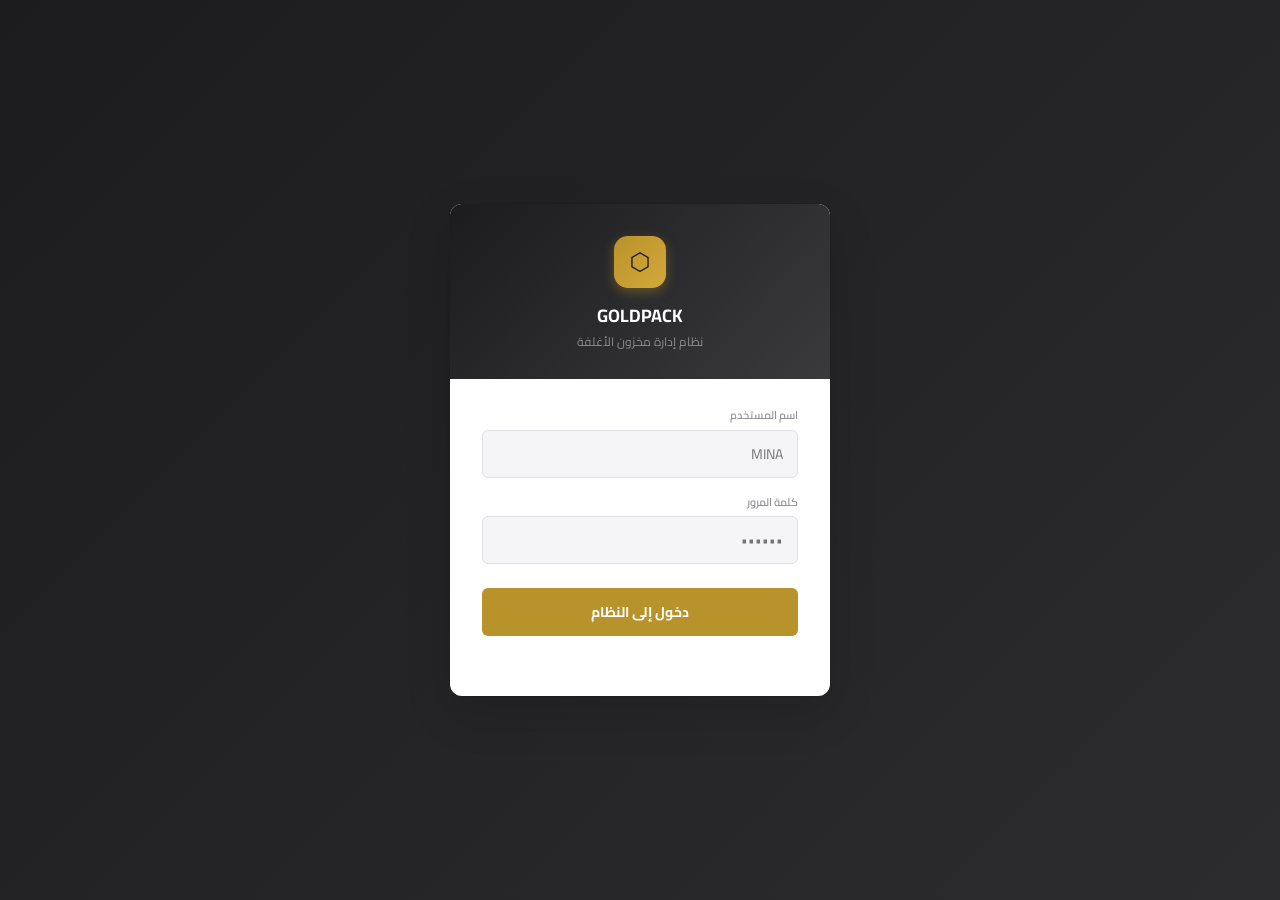
<file: PACKING.html>
<!DOCTYPE html>
<html lang="ar" dir="rtl">
<head>
<meta charset="UTF-8">
<meta name="viewport" content="width=device-width,initial-scale=1">
<title>GOLDPACK · GOLD ERA</title>
<link rel="icon" type="image/png" href="[data-uri]">
<link href="https://fonts.googleapis.com/css2?family=Cairo:wght@300;400;500;600;700&display=swap" rel="stylesheet">

<style>
:root{
  --white:#FFFFFF;--bg:#F5F5F7;--bg2:#EBEBED;--border:#E0E0E5;--border2:#C8C8CE;
  --t1:#1C1C1E;--t2:#48484A;--t3:#8E8E93;
  --gold:#B8922A;--goldl:#D4A93C;--goldbg:#FBF6EC;--goldb:#E8D5A3;
  --blue:#0071E3;--bluebg:#EBF4FF;--blueb:#B3D4FF;
  --green:#1A7F4B;--greenbg:#EAF5EF;--greenb:#A8D9BC;
  --red:#C0392B;--redbg:#FDEEEC;--redb:#F0B9B3;
  --orange:#9A5F00;--orangebg:#FEF6EC;--orangeb:#F5D5A0;
  --purple:#5856D6;--purplebg:#F0EFFF;--purpleb:#C5C4F0;
  --r:6px;--rl:12px;
  --sh:0 1px 3px rgba(0,0,0,.06),0 0 0 1px rgba(0,0,0,.04);
  --shl:0 16px 48px rgba(0,0,0,.14),0 0 0 1px rgba(0,0,0,.06);
}
*{box-sizing:border-box;margin:0;padding:0}
html,body{height:100%;font-family:'Cairo',system-ui,sans-serif;background:var(--bg);color:var(--t1);font-size:14px;line-height:1.5;-webkit-font-smoothing:antialiased}

/* LOGIN */
#login-wrap{position:fixed;inset:0;z-index:900;background:linear-gradient(135deg,#1C1C1E,#2C2C2E);display:flex;align-items:center;justify-content:center}
#login-wrap.off{display:none}
.lcard{width:380px;background:var(--white);border-radius:var(--rl);box-shadow:var(--shl);overflow:hidden}
.ltop{background:linear-gradient(135deg,#1C1C1E,#3A3A3C);padding:32px 32px 28px;text-align:center}
.llogo{width:52px;height:52px;border-radius:14px;background:linear-gradient(135deg,var(--gold),var(--goldl));margin:0 auto 14px;display:flex;align-items:center;justify-content:center;font-size:24px;box-shadow:0 4px 12px rgba(184,146,42,.4)}
.ltitle{font-size:18px;font-weight:700;color:#fff}
.lsub{font-size:12px;color:#8E8E93;margin-top:4px}
.lbody{padding:28px 32px 32px}
.lf{margin-bottom:16px}
.ll{font-size:11px;font-weight:600;color:var(--t3);display:block;margin-bottom:6px}
.li{width:100%;padding:10px 14px;border-radius:var(--r);border:1.5px solid var(--border);background:var(--bg);font-size:14px;color:var(--t1);font-family:inherit;transition:border .15s}
.li:focus{outline:none;border-color:var(--gold);box-shadow:0 0 0 3px rgba(184,146,42,.12)}
.lbtn{width:100%;padding:11px;border-radius:var(--r);background:var(--gold);color:#fff;border:none;font-size:14px;font-weight:700;cursor:pointer;font-family:inherit;margin-top:8px;transition:background .15s}
.lbtn:hover{background:var(--goldl)}
.lerr{font-size:12px;color:var(--red);text-align:center;min-height:18px;margin-top:10px}

/* APP */
#app{display:none;height:100vh;flex-direction:column}
#app.on{display:flex}

/* TOPBAR */
.topbar{height:52px;background:rgba(255,255,255,.95);backdrop-filter:blur(12px);border-bottom:1px solid var(--border);display:flex;align-items:center;padding:0 20px;gap:8px;position:sticky;top:0;z-index:50;flex-shrink:0}
.tb-logo{display:flex;align-items:center;gap:9px;margin-left:10px}
.tb-lm{width:28px;height:28px;border-radius:7px;background:linear-gradient(135deg,var(--gold),var(--goldl));display:flex;align-items:center;justify-content:center;font-size:13px;box-shadow:0 2px 6px rgba(184,146,42,.3)}
.tb-brand{font-size:14px;font-weight:700;color:var(--t1)}
.tb-brand span{color:var(--gold)}
.sep{width:1px;height:20px;background:var(--border);margin:0 4px;flex-shrink:0}
.tb-nav{display:flex;gap:2px;flex:1}
.tni{padding:6px 11px;border-radius:var(--r);font-size:13px;font-weight:500;color:var(--t3);cursor:pointer;transition:all .15s;white-space:nowrap;display:flex;align-items:center;gap:5px;border:none;background:none;font-family:inherit}
.tni svg{width:14px;height:14px;flex-shrink:0}
.tni:hover{background:var(--bg);color:var(--t1)}
.tni.on{background:var(--goldbg);color:var(--gold);font-weight:600}
.tb-right{display:flex;align-items:center;gap:8px;margin-right:auto}
.sync-pill{display:flex;align-items:center;gap:5px;padding:4px 10px;border-radius:99px;background:var(--bg);border:1px solid var(--border);cursor:pointer;transition:all .15s;font-size:12px;color:var(--t3);font-family:inherit}
.sync-pill:hover{background:var(--greenbg);border-color:var(--greenb);color:var(--green)}
.sync-dot{width:7px;height:7px;border-radius:50%;transition:background .3s}
.sync-dot.ok{background:var(--green)}
.sync-dot.sync{background:var(--gold);animation:pulse 1s infinite}
.sync-dot.err{background:var(--red)}
@keyframes pulse{0%,100%{opacity:1}50%{opacity:.4}}
.tb-user{display:flex;align-items:center;gap:7px;padding:4px 10px 4px 4px;border-radius:99px;border:1px solid var(--border);cursor:pointer;transition:background .15s}
.tb-user:hover{background:var(--bg)}
.tb-av{width:26px;height:26px;border-radius:50%;background:linear-gradient(135deg,#3A3A3C,#5A5A5E);display:flex;align-items:center;justify-content:center;font-size:11px;font-weight:700;color:#fff}
.tb-un{font-size:12px;font-weight:600;color:var(--t2)}

/* BODY */
.app-body{flex:1;overflow-y:auto;padding:24px 28px}
.page{display:none}.page.on{display:block}

/* BUTTONS */
.btn{display:inline-flex;align-items:center;gap:6px;padding:8px 16px;border-radius:var(--r);font-size:13px;font-weight:600;cursor:pointer;border:none;font-family:inherit;transition:all .15s}
.btn svg{width:14px;height:14px;flex-shrink:0}
.btn-gold{background:var(--gold);color:#fff}.btn-gold:hover{background:var(--goldl)}
.btn-outline{background:var(--white);color:var(--t2);border:1px solid var(--border)}.btn-outline:hover{background:var(--bg)}
.btn-red{background:var(--redbg);color:var(--red);border:1px solid var(--redb)}.btn-red:hover{background:#f9dbd8}
.btn-ghost{background:transparent;color:var(--t3)}.btn-ghost:hover{background:var(--bg);color:var(--t1)}
.btn-sm{padding:5px 10px;font-size:12px}

/* INPUTS */
.inp{width:100%;padding:9px 12px;border-radius:var(--r);border:1.5px solid var(--border);background:var(--white);color:var(--t1);font-size:13px;font-family:inherit;transition:border .15s}
.inp:focus{outline:none;border-color:var(--gold);box-shadow:0 0 0 3px rgba(184,146,42,.1)}
.inp-sm{padding:6px 10px;font-size:12px}
select.inp{cursor:pointer}

/* KPI */
.kpi-grid{display:grid;grid-template-columns:repeat(4,1fr);gap:12px;margin-bottom:24px}
.kpi{background:var(--white);border:1px solid var(--border);border-radius:var(--r);padding:18px 20px;box-shadow:var(--sh)}
.kpi-top{display:flex;align-items:flex-start;justify-content:space-between;margin-bottom:12px}
.kpi-icon{width:36px;height:36px;border-radius:9px;display:flex;align-items:center;justify-content:center;font-size:16px}
.kpi-chg{font-size:11px;font-weight:600;padding:2px 7px;border-radius:99px}
.kpi-val{font-size:26px;font-weight:700;letter-spacing:-.02em;color:var(--t1);line-height:1;font-variant-numeric:tabular-nums}
.kpi-lbl{font-size:12px;color:var(--t3);margin-top:4px}

/* SECTION */
.sec-hd{display:flex;align-items:center;justify-content:space-between;margin-bottom:16px}
.sec-title{font-size:16px;font-weight:700;color:var(--t1);letter-spacing:-.01em}
.sec-sub{font-size:12px;color:var(--t3);margin-top:1px}

/* TABLE */
.tbl-wrap{background:var(--white);border:1px solid var(--border);border-radius:var(--r);box-shadow:var(--sh);overflow:hidden;margin-bottom:20px}
.tbl-hd{padding:12px 20px;border-bottom:1px solid var(--border);display:flex;align-items:center;justify-content:space-between;gap:12px}
.tbl-title{font-size:13px;font-weight:700;color:var(--t1)}
table{width:100%;border-collapse:collapse;font-size:13px}
thead th{padding:9px 14px;text-align:right;font-size:11px;font-weight:600;color:var(--t3);background:var(--bg);border-bottom:1px solid var(--border);white-space:nowrap}
tbody td{padding:11px 14px;border-bottom:1px solid var(--border);color:var(--t1);white-space:nowrap}
tbody tr:last-child td{border-bottom:none}
tbody tr:hover{background:var(--bg)}
.td-p{font-weight:600}.td-m{font-variant-numeric:tabular-nums}.td-s{color:var(--t3);font-size:12px}

/* BADGES */
.badge{display:inline-flex;align-items:center;gap:3px;padding:3px 8px;border-radius:99px;font-size:11px;font-weight:600;white-space:nowrap}
.b-gold{background:var(--goldbg);color:var(--gold);border:1px solid var(--goldb)}
.b-green{background:var(--greenbg);color:var(--green);border:1px solid var(--greenb)}
.b-blue{background:var(--bluebg);color:var(--blue);border:1px solid var(--blueb)}
.b-red{background:var(--redbg);color:var(--red);border:1px solid var(--redb)}
.b-orange{background:var(--orangebg);color:var(--orange);border:1px solid var(--orangeb)}
.b-purple{background:var(--purplebg);color:var(--purple);border:1px solid var(--purpleb)}
.b-grey{background:var(--bg2);color:var(--t3);border:1px solid var(--border)}

/* FILTERS */
.filters{display:flex;align-items:center;gap:8px;flex-wrap:wrap;padding:12px 20px;border-bottom:1px solid var(--border)}
.filter-count{font-size:12px;color:var(--t3);padding:5px 10px;background:var(--bg);border-radius:var(--r)}
.sw{position:relative}.sw .inp{padding-right:32px}
.sw-ico{position:absolute;right:10px;top:50%;transform:translateY(-50%);color:var(--t3);pointer-events:none}
.sw-ico svg{width:14px;height:14px}

/* VAULT TOGGLE */
.vtoggle{display:inline-flex;background:var(--bg);border:1px solid var(--border);border-radius:var(--r);padding:3px;gap:3px}
.vbtn{padding:5px 14px;border-radius:4px;font-size:12px;font-weight:600;color:var(--t3);cursor:pointer;border:none;background:none;font-family:inherit;transition:all .15s}
.vbtn.on{background:var(--white);color:var(--t1);box-shadow:var(--sh)}

/* VIEW TOGGLE */
.view-toggle{display:inline-flex;background:var(--bg);border:1px solid var(--border);border-radius:var(--r);padding:3px;gap:3px}
.view-btn{padding:5px 10px;border-radius:4px;font-size:12px;font-weight:600;color:var(--t3);cursor:pointer;border:none;background:none;font-family:inherit;transition:all .15s;display:flex;align-items:center;gap:5px}
.view-btn svg{width:13px;height:13px}
.view-btn.on{background:var(--white);color:var(--t1);box-shadow:var(--sh)}

/* STOCK CARDS */
.cards-grid{display:grid;grid-template-columns:repeat(auto-fill,minmax(200px,1fr));gap:12px;margin-bottom:20px}
.stock-card{background:var(--white);border:1px solid var(--border);border-radius:10px;padding:16px;box-shadow:var(--sh);transition:all .15s;position:relative;overflow:hidden}
.stock-card:hover{box-shadow:0 4px 16px rgba(0,0,0,.1);transform:translateY(-1px)}
.stock-card::before{content:'';position:absolute;top:0;right:0;width:3px;height:100%}
.stock-card.good::before{background:var(--green)}
.stock-card.warn::before{background:var(--orange)}
.stock-card.low::before{background:var(--red)}
.stock-card.zero::before{background:var(--t3)}
.sc-name{font-size:13px;font-weight:700;color:var(--t1);margin-bottom:10px}
.sc-val{font-size:22px;font-weight:700;color:var(--t1);letter-spacing:-.02em;font-variant-numeric:tabular-nums;line-height:1;margin-bottom:4px}
.sc-lbl{font-size:11px;color:var(--t3);margin-bottom:10px}
.sc-track{height:5px;background:var(--bg2);border-radius:99px;overflow:hidden;margin-bottom:8px}
.sc-fill{height:100%;border-radius:99px;transition:width .4s}
.sc-meta{display:flex;justify-content:space-between;font-size:11px;color:var(--t3)}
.sc-meta span{display:flex;flex-direction:column;align-items:center;gap:1px}
.sc-meta b{font-size:12px;color:var(--t2);font-weight:600}

/* GRID */
.grid-2{display:grid;grid-template-columns:1fr 1fr;gap:16px;margin-bottom:20px}
.card{background:var(--white);border:1px solid var(--border);border-radius:var(--r);box-shadow:var(--sh);padding:20px}
.card-title{font-size:13px;font-weight:700;color:var(--t1);margin-bottom:14px;padding-bottom:10px;border-bottom:1px solid var(--border)}
.stat-row{display:flex;align-items:center;justify-content:space-between;padding:9px 0;border-bottom:1px solid var(--border)}
.stat-row:last-child{border-bottom:none}
.stat-key{font-size:13px;color:var(--t3)}
.stat-val{font-size:13px;font-weight:700;color:var(--t1);font-variant-numeric:tabular-nums}
.prog-row{display:grid;grid-template-columns:100px 1fr 64px;align-items:center;gap:10px;margin-bottom:10px}
.prog-lbl{font-size:12px;color:var(--t3);text-align:right}
.prog-track{height:5px;background:var(--bg2);border-radius:99px;overflow:hidden}
.prog-fill{height:100%;border-radius:99px}
.prog-val{font-size:12px;font-weight:600;color:var(--t1);font-variant-numeric:tabular-nums}

/* MODAL */
.overlay{display:none;position:fixed;inset:0;background:rgba(0,0,0,.45);backdrop-filter:blur(4px);z-index:200;align-items:flex-start;justify-content:center;padding:40px 20px;overflow-y:auto}
.overlay.on{display:flex}
.modal{background:var(--white);border-radius:var(--rl);box-shadow:var(--shl);width:720px;max-width:100%;margin:auto}
.modal-hd{padding:20px 24px;border-bottom:1px solid var(--border);display:flex;align-items:flex-start;justify-content:space-between}
.modal-hd h2{font-size:16px;font-weight:700;color:var(--t1)}
.modal-hd p{font-size:12px;color:var(--t3);margin-top:2px}
.modal-x{width:28px;height:28px;border-radius:var(--r);background:var(--bg);border:1px solid var(--border);display:flex;align-items:center;justify-content:center;cursor:pointer;color:var(--t3);font-size:15px;transition:all .15s}
.modal-x:hover{background:var(--redbg);color:var(--red)}
.modal-body{padding:24px}
.modal-ft{padding:16px 24px;border-top:1px solid var(--border);display:flex;align-items:center;justify-content:space-between;gap:10px}
.fg{margin-bottom:14px}
.fg label{font-size:11px;font-weight:600;color:var(--t3);display:block;margin-bottom:5px}
.fg-r2{display:grid;grid-template-columns:1fr 1fr;gap:12px}
.fg-r3{display:grid;grid-template-columns:1fr 1fr 1fr;gap:12px}
.fg-r5{display:grid;grid-template-columns:repeat(5,1fr);gap:12px}

/* INV META */
.inv-meta{background:var(--bg);border:1px solid var(--border);border-radius:var(--r);padding:16px;margin-bottom:20px}

/* ITEMS */
.items-wrap{border:1px solid var(--border);border-radius:var(--r);overflow:hidden;margin-bottom:14px}
.items-hd{display:grid;grid-template-columns:2fr 1.2fr 1.5fr 36px;gap:8px;padding:8px 12px;background:var(--bg);border-bottom:1px solid var(--border)}
.items-hd span{font-size:11px;font-weight:600;color:var(--t3)}
.items-body{max-height:260px;overflow-y:auto}
.item-row{display:grid;grid-template-columns:2fr 1.2fr 1.5fr 36px;gap:8px;padding:8px 12px;border-bottom:1px solid var(--border);align-items:center}
.item-row:last-child{border-bottom:none}
.idel{width:28px;height:28px;border-radius:var(--r);background:none;border:1px solid transparent;color:var(--t3);cursor:pointer;display:flex;align-items:center;justify-content:center;font-size:14px;transition:all .15s;flex-shrink:0}
.idel:hover{background:var(--redbg);border-color:var(--redb);color:var(--red)}

/* INV SUM */
.inv-sum{background:linear-gradient(135deg,#1C1C1E,#3A3A3C);border-radius:var(--r);padding:14px 20px;display:grid;grid-template-columns:repeat(3,1fr);gap:16px;margin-top:14px}
.inv-sum .lbl{font-size:11px;color:#8E8E93;margin-bottom:2px}
.inv-sum .val{font-size:20px;font-weight:700;color:var(--goldl);letter-spacing:-.01em;font-variant-numeric:tabular-nums}

/* CONFIRM MODAL */
.confirm-modal{width:400px}
.confirm-body{padding:24px;text-align:center}
.confirm-icon{font-size:40px;margin-bottom:14px}
.confirm-title{font-size:16px;font-weight:700;color:var(--t1);margin-bottom:8px}
.confirm-desc{font-size:13px;color:var(--t3);line-height:1.6}

/* TOAST */
.toast{position:fixed;bottom:28px;left:50%;transform:translateX(-50%) translateY(12px);background:var(--t1);color:#fff;padding:10px 20px;border-radius:99px;font-size:13px;font-weight:500;opacity:0;transition:all .25s;z-index:999;box-shadow:0 4px 16px rgba(0,0,0,.2);white-space:nowrap;pointer-events:none}
.toast.on{opacity:1;transform:translateX(-50%) translateY(0)}

/* LOADING */
.loader{position:fixed;inset:0;background:rgba(255,255,255,.8);z-index:800;display:flex;align-items:center;justify-content:center}
.loader.off{display:none}
.spinner{width:36px;height:36px;border:3px solid var(--border);border-top-color:var(--gold);border-radius:50%;animation:spin .6s linear infinite}
@keyframes spin{to{transform:rotate(360deg)}}
.btn-primary{background:var(--gold);color:#fff}.btn-primary:hover{background:var(--goldl)}
.sup-row{display:grid;grid-template-columns:1.6fr 1fr 1fr 1fr .8fr 1fr 36px;gap:8px;padding:8px 12px;border-bottom:1px solid var(--border);align-items:center}
.sup-row:last-child{border-bottom:none}
.sup-row-hd{background:var(--bg);font-size:11px;font-weight:600;color:var(--t3)}
.sup-cell{font-size:13px;font-weight:700;font-variant-numeric:tabular-nums}
.sup-sum{background:linear-gradient(135deg,#1C1C1E,#3A3A3C);border-radius:var(--r);padding:14px 20px;display:grid;grid-template-columns:repeat(4,1fr);gap:16px;margin-top:14px}
.sup-sum .lbl{font-size:11px;color:#8E8E93;margin-bottom:2px}
.sup-sum .val{font-size:18px;font-weight:700;color:var(--goldl);font-variant-numeric:tabular-nums}
.type-hint{font-size:12px;color:var(--gold);margin-top:10px;min-height:16px}
@media print{.topbar,.btn,.filters{display:none!important}.app-body{overflow:visible}}
</style>
</head>
<body>

<!-- LOGIN -->
<div id="login-wrap">
  <div class="lcard">
    <div class="ltop">
      <div class="llogo">⬡</div>
      <div class="ltitle">GOLDPACK</div>
      <div class="lsub">نظام إدارة مخزون الأغلفة</div>
    </div>
    <div class="lbody">
      <div class="lf"><label class="ll">اسم المستخدم</label><input class="li" id="lu" type="text" placeholder="MINA" autocomplete="username"></div>
      <div class="lf"><label class="ll">كلمة المرور</label><input class="li" id="lp" type="password" placeholder="••••••" onkeydown="if(event.key==='Enter')login()"></div>
      <button class="lbtn" onclick="login()">دخول إلى النظام</button>
      <div class="lerr" id="lerr"></div>
    </div>
  </div>
</div>

<!-- APP -->
<div id="app">
  <header class="topbar">
    <div class="tb-logo">
      <div class="tb-lm">⬡</div>
      <span class="tb-brand">GOLD<span>PACK</span></span>
    </div>
    <div class="sep"></div>
    <nav class="tb-nav">
      <button class="tni on" onclick="goto('dash',this)">
        <svg viewBox="0 0 24 24" fill="none" stroke="currentColor" stroke-width="2"><rect x="3" y="3" width="7" height="7" rx="1.5"/><rect x="14" y="3" width="7" height="7" rx="1.5"/><rect x="3" y="14" width="7" height="7" rx="1.5"/><rect x="14" y="14" width="7" height="7" rx="1.5"/></svg>
        نظرة عامة
      </button>
      <button class="tni" onclick="goto('stock',this)">
        <svg viewBox="0 0 24 24" fill="none" stroke="currentColor" stroke-width="2"><path d="M21 16V8a2 2 0 00-1-1.73l-7-4a2 2 0 00-2 0l-7 4A2 2 0 003 8v8a2 2 0 001 1.73l7 4a2 2 0 002 0l7-4A2 2 0 0021 16z"/></svg>
        المخزون
      </button>
      <button class="tni" onclick="goto('inv',this)">
        <svg viewBox="0 0 24 24" fill="none" stroke="currentColor" stroke-width="2"><path d="M14 2H6a2 2 0 00-2 2v16a2 2 0 002 2h12a2 2 0 002-2V8z"/><polyline points="14,2 14,8 20,8"/><line x1="16" y1="13" x2="8" y2="13"/><line x1="16" y1="17" x2="8" y2="17"/></svg>
        الفواتير
      </button>
      <button class="tni" onclick="goto('report',this)">
        <svg viewBox="0 0 24 24" fill="none" stroke="currentColor" stroke-width="2"><line x1="18" y1="20" x2="18" y2="10"/><line x1="12" y1="20" x2="12" y2="4"/><line x1="6" y1="20" x2="6" y2="14"/></svg>
        التقارير
      </button>
      <button class="tni" onclick="goto('suppliers',this)">
        <svg viewBox="0 0 24 24" fill="none" stroke="currentColor" stroke-width="2"><path d="M20 7H4a2 2 0 00-2 2v6a2 2 0 002 2h16a2 2 0 002-2V9a2 2 0 00-2-2z"/><path d="M16 21V5a2 2 0 00-2-2h-4a2 2 0 00-2 2v16"/></svg>
        الموردون
      </button>
      <button class="tni" onclick="goto('ab',this)">
        <svg viewBox="0 0 24 24" fill="none" stroke="currentColor" stroke-width="2"><rect x="3" y="4" width="8" height="16" rx="1.5"/><rect x="13" y="4" width="8" height="16" rx="1.5"/></svg>
        الفرعية A / B
      </button>
      <button class="tni" id="nav-users" onclick="goto('users',this)">
        <svg viewBox="0 0 24 24" fill="none" stroke="currentColor" stroke-width="2"><path d="M17 21v-2a4 4 0 00-4-4H5a4 4 0 00-4 4v2"/><circle cx="9" cy="7" r="4"/><path d="M23 21v-2a4 4 0 00-3-3.87"/><path d="M16 3.13a4 4 0 010 7.75"/></svg>
        المستخدمون
      </button>
    </nav>
    <div class="tb-right">
      <button class="sync-pill" onclick="syncNow()" title="مزامنة البيانات">
        <div class="sync-dot ok" id="sdot"></div>
        <svg width="12" height="12" viewBox="0 0 24 24" fill="none" stroke="currentColor" stroke-width="2.5"><polyline points="23 4 23 10 17 10"/><polyline points="1 20 1 14 7 14"/><path d="M3.51 9a9 9 0 0114.85-3.36L23 10M1 14l4.64 4.36A9 9 0 0020.49 15"/></svg>
        <span id="slbl">متصل</span>
      </button>
      <button class="btn btn-red btn-sm" id="reset-btn" onclick="openReset()" title="تصفير كل البيانات" style="display:none">
        <svg viewBox="0 0 24 24" fill="none" stroke="currentColor" stroke-width="2" width="13" height="13"><polyline points="1 4 1 10 7 10"/><path d="M3.51 15a9 9 0 102.13-9.36L1 10"/></svg>
        تصفير
      </button>
      <div class="sep"></div>
      <button class="btn btn-gold btn-sm" id="new-inv-btn" onclick="openInv()">
        <svg viewBox="0 0 24 24" fill="none" stroke="currentColor" stroke-width="2.5" width="13" height="13"><line x1="12" y1="5" x2="12" y2="19"/><line x1="5" y1="12" x2="19" y2="12"/></svg>
        فاتورة جديدة
      </button>
      <div class="sep"></div>
      <div class="tb-user" onclick="if(confirm('تسجيل الخروج؟'))logout()">
        <div class="tb-av" id="av">م</div>
        <div class="tb-un" id="uname">—</div>
      </div>
    </div>
  </header>

  <div class="app-body">

    <!-- DASHBOARD -->
    <div id="page-dash" class="page on">
      <div class="sec-hd" style="margin-bottom:20px">
        <div><div class="sec-title">نظرة عامة</div><div class="sec-sub" id="last-upd">—</div></div>
        <button class="btn btn-outline btn-sm" onclick="window.print()">
          <svg viewBox="0 0 24 24" fill="none" stroke="currentColor" stroke-width="2" width="13" height="13"><polyline points="6 9 6 2 18 2 18 9"/><path d="M6 18H4a2 2 0 01-2-2v-5a2 2 0 012-2h16a2 2 0 012 2v5a2 2 0 01-2 2h-2"/><rect x="6" y="14" width="12" height="8"/></svg>
          طباعة
        </button>
      </div>
      <div class="kpi-grid">
        <div class="kpi"><div class="kpi-top"><div class="kpi-icon" style="background:var(--goldbg)">📦</div><span class="kpi-chg b-gold">وارد</span></div><div class="kpi-val" id="k-in">—</div><div class="kpi-lbl">إجمالي الوارد</div></div>
        <div class="kpi"><div class="kpi-top"><div class="kpi-icon" style="background:var(--bluebg)">🔄</div><span class="kpi-chg b-blue">منصرف</span></div><div class="kpi-val" id="k-out">—</div><div class="kpi-lbl">إجمالي المنصرف</div></div>
        <div class="kpi"><div class="kpi-top"><div class="kpi-icon" style="background:var(--greenbg)">✅</div><span class="kpi-chg b-green" id="k-pctb">—</span></div><div class="kpi-val" id="k-bal">—</div><div class="kpi-lbl">الرصيد المتبقي</div></div>
        <div class="kpi"><div class="kpi-top"><div class="kpi-icon" style="background:var(--redbg)">⚠️</div><span class="kpi-chg b-red" id="k-dmgb">تالف</span></div><div class="kpi-val" id="k-dmg">—</div><div class="kpi-lbl">إجمالي التالف</div></div>
      </div>
      <div class="grid-2">
        <div class="card"><div class="card-title">أعلى 6 أصناف رصيداً</div><div id="top6"></div></div>
        <div class="card"><div class="card-title">مؤشرات الكفاءة</div><div id="perf"></div></div>
      </div>
      <div class="tbl-wrap">
        <div class="tbl-hd"><span class="tbl-title">توزيع أرصدة جميع الأصناف</span><span class="badge b-grey" id="zero-badge">—</span></div>
        <div style="padding:16px 20px" id="all-prog"></div>
      </div>
      <div class="tbl-wrap" style="margin-top:20px">
        <div class="tbl-hd"><span class="tbl-title">إجمالي كل صنف — رئيسية + فرعية</span></div>
        <table><thead><tr><th>الصنف</th><th>الرئيسية</th><th>الفرعية</th><th>منها الأساسية</th><th>منها A</th><th>منها B</th><th>الإجمالي الكلي</th><th>الحالة</th></tr></thead><tbody id="dash-total-tbody"></tbody></table>
      </div>
    </div>

    <!-- STOCK -->
    <div id="page-stock" class="page">
      <div class="sec-hd">
        <div><div class="sec-title">المخزون</div><div class="sec-sub">أرصدة الخزنة الرئيسية والفرعية</div></div>
        <div style="display:flex;gap:8px;align-items:center;flex-wrap:wrap">
          <div class="view-toggle">
            <button class="view-btn on" id="vbtn-cards" onclick="switchView('cards',this)">
              <svg viewBox="0 0 24 24" fill="none" stroke="currentColor" stroke-width="2"><rect x="3" y="3" width="7" height="7" rx="1"/><rect x="14" y="3" width="7" height="7" rx="1"/><rect x="3" y="14" width="7" height="7" rx="1"/><rect x="14" y="14" width="7" height="7" rx="1"/></svg>
              كروت
            </button>
            <button class="view-btn" id="vbtn-table" onclick="switchView('table',this)">
              <svg viewBox="0 0 24 24" fill="none" stroke="currentColor" stroke-width="2"><line x1="8" y1="6" x2="21" y2="6"/><line x1="8" y1="12" x2="21" y2="12"/><line x1="8" y1="18" x2="21" y2="18"/><line x1="3" y1="6" x2="3.01" y2="6"/><line x1="3" y1="12" x2="3.01" y2="12"/><line x1="3" y1="18" x2="3.01" y2="18"/></svg>
              جدول
            </button>
          </div>
          <div class="vtoggle">
            <button class="vbtn on" onclick="switchVault('main',this)">الرئيسية</button>
            <button class="vbtn" onclick="switchVault('sub',this)">الفرعية</button>
          </div>
          <button class="btn btn-outline btn-sm" onclick="exportCSV('stock')">
            <svg viewBox="0 0 24 24" fill="none" stroke="currentColor" stroke-width="2" width="13" height="13"><path d="M21 15v4a2 2 0 01-2 2H5a2 2 0 01-2-2v-4"/><polyline points="7 10 12 15 17 10"/><line x1="12" y1="15" x2="12" y2="3"/></svg>
            CSV
          </button>
        </div>
      </div>
      <div class="filters">
        <div class="sw">
          <div class="sw-ico"><svg viewBox="0 0 24 24" fill="none" stroke="currentColor" stroke-width="2"><circle cx="11" cy="11" r="8"/><line x1="21" y1="21" x2="16.65" y2="16.65"/></svg></div>
          <input class="inp inp-sm" style="width:200px;padding-right:34px" id="sq" placeholder="بحث..." oninput="renderStock()">
        </div>
        <select class="inp inp-sm" style="width:130px" id="sst" onchange="renderStock()">
          <option value="">كل الحالات</option>
          <option value="good">رصيد جيد</option>
          <option value="warn">متوسط</option>
          <option value="low">منخفض</option>
          <option value="zero">نفد</option>
        </select>
        <span class="filter-count" id="scnt">—</span>
      </div>
      <div id="stock-cards" class="cards-grid"></div>
      <div id="stock-table" style="display:none">
        <div class="tbl-wrap"><table><thead><tr id="s-thead"></tr></thead><tbody id="s-tbody"></tbody></table></div>
      </div>
    </div>

    <!-- INVOICES -->
    <div id="page-inv" class="page">
      <div class="sec-hd">
        <div><div class="sec-title">الفواتير والحركات</div><div class="sec-sub">مزامنة فورية مع جميع الأجهزة</div></div>
        <button class="btn btn-outline btn-sm" onclick="exportCSV('inv')">
          <svg viewBox="0 0 24 24" fill="none" stroke="currentColor" stroke-width="2" width="13" height="13"><path d="M21 15v4a2 2 0 01-2 2H5a2 2 0 01-2-2v-4"/><polyline points="7 10 12 15 17 10"/><line x1="12" y1="15" x2="12" y2="3"/></svg>
          تصدير CSV
        </button>
      </div>
      <div class="tbl-wrap">
        <div class="filters">
          <div class="sw">
            <div class="sw-ico"><svg viewBox="0 0 24 24" fill="none" stroke="currentColor" stroke-width="2"><circle cx="11" cy="11" r="8"/><line x1="21" y1="21" x2="16.65" y2="16.65"/></svg></div>
            <input class="inp inp-sm" style="width:200px;padding-right:34px" id="iq" placeholder="رقم الفاتورة / الصنف..." oninput="renderInv()">
          </div>
          <select class="inp inp-sm" style="width:130px" id="it" onchange="renderInv()">
            <option value="">كل الأنواع</option>
            <option>وارد</option><option>منصرف للفرعية</option><option>منصرف</option>
            <option>تالف يدوي</option><option>تالف مصنع الهند</option>
            <option>إعادة التغليف</option><option>تحويل داخلي</option>
          </select>
          <select class="inp inp-sm" style="width:110px" id="iv" onchange="renderInv()">
            <option value="">كل الخزائن</option>
            <option value="main">الرئيسية</option><option value="sub">الفرعية</option>
          </select>
          <span class="filter-count" id="icnt">—</span>
        </div>
        <table>
          <thead><tr><th>رقم الفاتورة</th><th>التاريخ والوقت</th><th>الخزنة</th><th>النوع</th><th>المورد</th><th>الأصناف</th><th>الإجمالي</th><th>مدخل البيانات</th><th>ملاحظات</th><th>إجراءات</th></tr></thead>
          <tbody id="i-tbody"></tbody>
        </table>
      </div>
    </div>

    <!-- REPORT -->
    <div id="page-report" class="page">
      <div class="sec-hd">
        <div><div class="sec-title">التقارير</div><div class="sec-sub">تحليل شامل للمخزون</div></div>
        <div style="display:flex;gap:8px">
          <button class="btn btn-outline btn-sm" onclick="exportCSV('report')">
            <svg viewBox="0 0 24 24" fill="none" stroke="currentColor" stroke-width="2" width="13" height="13"><path d="M21 15v4a2 2 0 01-2 2H5a2 2 0 01-2-2v-4"/><polyline points="7 10 12 15 17 10"/><line x1="12" y1="15" x2="12" y2="3"/></svg>
            Excel CSV
          </button>
          <button class="btn btn-outline btn-sm" onclick="window.print()">
            <svg viewBox="0 0 24 24" fill="none" stroke="currentColor" stroke-width="2" width="13" height="13"><polyline points="6 9 6 2 18 2 18 9"/><path d="M6 18H4a2 2 0 01-2-2v-5a2 2 0 012-2h16a2 2 0 012 2v5a2 2 0 01-2 2h-2"/><rect x="6" y="14" width="12" height="8"/></svg>
            طباعة
          </button>
        </div>
      </div>
      <div class="grid-2">
        <div class="card"><div class="card-title">ملخص الخزنة الرئيسية</div><div id="rpt-main"></div></div>
        <div class="card"><div class="card-title">الخزنة الفرعية — الأرصدة والحركات</div><div id="rpt-sub"></div></div>
      </div>
      <div class="card" style="margin-bottom:20px"><div class="card-title">أصناف تحتاج تجديد</div><div id="rpt-low"></div></div>
      <div class="tbl-wrap">
        <div class="tbl-hd"><span class="tbl-title">تفصيل كل صنف</span></div>
        <table><thead><tr><th>الصنف</th><th>وارد (رئيسية)</th><th>منصرف للفرعية</th><th>متبقي رئيسية</th><th>متبقي فرعية</th><th>منصرف (فرعية)</th><th>إعادة تغليف</th><th>تالف يدوي</th><th>تالف مصنع</th><th>الإجمالي الكلي</th><th>الحالة</th></tr></thead><tbody id="rpt-tbody"></tbody></table>
      </div>
    </div>

    <!-- USERS -->
        <div id="page-suppliers" class="page">
      <div class="sec-hd">
        <div><div class="sec-title">الموردون</div><div class="sec-sub">حسابات عادل وكريم — فواتير الكروت والمدفوعات والرصيد المتبقي</div></div>
        <div style="display:flex;gap:8px">
          <button class="btn btn-outline btn-sm" onclick="exportCSV('sup')">
            <svg viewBox="0 0 24 24" fill="none" stroke="currentColor" stroke-width="2" width="13" height="13"><path d="M21 15v4a2 2 0 01-2 2H5a2 2 0 01-2-2v-4"/><polyline points="7 10 12 15 17 10"/><line x1="12" y1="15" x2="12" y2="3"/></svg>
            كشف حساب CSV
          </button>
          <button class="btn btn-gold btn-sm sup-add-btn" onclick="openSupplierEntry()">
            <svg viewBox="0 0 24 24" fill="none" stroke="currentColor" stroke-width="2.5" width="13" height="13"><line x1="12" y1="5" x2="12" y2="19"/><line x1="5" y1="12" x2="19" y2="12"/></svg>
            فاتورة مورد جديدة
          </button>
        </div>
      </div>
      <div class="grid-2">
        <div class="tbl-wrap" style="margin:0" id="sup-adl-card"></div>
        <div class="tbl-wrap" style="margin:0" id="sup-kr-card"></div>
      </div>
      <div class="tbl-wrap">
        <div class="tbl-hd">
          <span class="tbl-title">كشف الحساب — سجل الفواتير والمدفوعات</span>
          <div style="display:flex;gap:8px;align-items:center">
            <select class="inp inp-sm" style="width:130px" id="sup-filter" onchange="renderSuppliers()">
              <option value="">كل الموردين</option><option value="عادل">عادل</option><option value="كريم">كريم</option>
            </select>
            <span class="filter-count" id="sup-cnt">—</span>
          </div>
        </div>
        <div style="overflow-x:auto">
        <table><thead><tr><th>التاريخ واليوم والساعة</th><th>المورد</th><th>الأصناف</th><th>كروت صافي</th><th>قيمة الفاتورة</th><th>متبقي سابق</th><th>إجمالي المستحق</th><th>المدفوع</th><th>الباقي</th><th>المخزون</th><th>ملاحظات</th><th>إجراءات</th></tr></thead><tbody id="sup-tbody"></tbody></table>
        </div>
      </div>
    </div>

<div id="page-ab" class="page">
      <div class="sec-hd">
        <div><div class="sec-title">الفرعية A و B</div><div class="sec-sub">إجمالي الفرعية = الأساسية (غير موزع) + A (T.U.D) + B (T.U.P)</div></div>
        <div style="display:flex;gap:8px">
          <button class="btn btn-outline btn-sm" onclick="exportCSV('ab')"><svg viewBox="0 0 24 24" fill="none" stroke="currentColor" stroke-width="2" width="13" height="13"><path d="M21 15v4a2 2 0 01-2 2H5a2 2 0 01-2-2v-4"/><polyline points="7 10 12 15 17 10"/><line x1="12" y1="15" x2="12" y2="3"/></svg> CSV</button>
          <button class="btn btn-gold btn-sm ab-add-btn" onclick="openTransfer()">
            <svg viewBox="0 0 24 24" fill="none" stroke="currentColor" stroke-width="2.5" width="13" height="13"><polyline points="17 1 21 5 17 9"/><path d="M3 11V9a4 4 0 014-4h14"/><polyline points="7 23 3 19 7 15"/><path d="M21 13v2a4 4 0 01-4 4H3"/></svg>
            تحويل بين الأجزاء
          </button>
        </div>
      </div>
      <div class="kpi-grid">
        <div class="kpi"><div class="kpi-top"><div class="kpi-icon" style="background:var(--bg2)">🗃️</div><span class="kpi-chg b-grey" id="ab-p-g">—</span></div><div class="kpi-val" id="ab-k-g">—</div><div class="kpi-lbl">الفرعية الأساسية (غير موزع)</div></div>
        <div class="kpi"><div class="kpi-top"><div class="kpi-icon" style="background:var(--goldbg)">🅰️</div><span class="kpi-chg b-gold" id="ab-p-a">—</span></div><div class="kpi-val" id="ab-k-a">—</div><div class="kpi-lbl">فرعية A (T.U.D)</div></div>
        <div class="kpi"><div class="kpi-top"><div class="kpi-icon" style="background:var(--bluebg)">🅱️</div><span class="kpi-chg b-blue" id="ab-p-b">—</span></div><div class="kpi-val" id="ab-k-b">—</div><div class="kpi-lbl">فرعية B (T.U.P)</div></div>
        <div class="kpi"><div class="kpi-top"><div class="kpi-icon" style="background:var(--greenbg)">∑</div><span class="kpi-chg b-green">الإجمالي</span></div><div class="kpi-val" id="ab-k-t">—</div><div class="kpi-lbl">إجمالي الفرعية</div></div>
      </div>
      <div class="tbl-wrap">
        <div class="tbl-hd"><span class="tbl-title">أرصدة كل صنف</span></div>
        <table><thead><tr><th>الصنف</th><th>الأساسية (غير موزع)</th><th>A (T.U.D)</th><th>B (T.U.P)</th><th>إجمالي الفرعية</th><th></th></tr></thead><tbody id="ab-bal-tbody"></tbody></table>
      </div>
      <div class="tbl-wrap">
        <div class="tbl-hd">
          <span class="tbl-title">حركات كل جزء</span>
          <div class="vtoggle">
            <button class="vbtn on" onclick="switchAB('a',this)">A (T.U.D)</button>
            <button class="vbtn" onclick="switchAB('b',this)">B (T.U.P)</button>
            <button class="vbtn" onclick="switchAB('g',this)">الأساسية</button>
          </div>
        </div>
        <div style="overflow-x:auto">
        <table><thead><tr><th>الصنف</th><th>وارد</th><th>محوّل إليها</th><th>محوّل منها</th><th>منصرف</th><th>إعادة تغليف</th><th>تالف يدوي</th><th>تالف مصنع</th><th>الرصيد</th></tr></thead><tbody id="ab-mv-tbody"></tbody></table>
        </div>
      </div>
    </div>

<div id="page-users" class="page">
      <div class="sec-hd">
        <div><div class="sec-title">إدارة المستخدمين</div><div class="sec-sub">صلاحيات وحسابات النظام</div></div>
        <button class="btn btn-gold btn-sm" onclick="openUserModal()">
          <svg viewBox="0 0 24 24" fill="none" stroke="currentColor" stroke-width="2.5" width="13" height="13"><line x1="12" y1="5" x2="12" y2="19"/><line x1="5" y1="12" x2="19" y2="12"/></svg>
          مستخدم جديد
        </button>
      </div>
      <div class="tbl-wrap">
        <div class="tbl-hd"><span class="tbl-title">المستخدمون</span></div>
        <table><thead><tr><th>الاسم</th><th>اسم الدخول</th><th>الصلاحية</th><th>الحالة</th><th></th></tr></thead><tbody id="u-tbody"></tbody></table>
      </div>
    </div>

  </div>
</div>

<!-- INVOICE MODAL -->
<div class="overlay" id="inv-modal">
  <div class="modal">
    <div class="modal-hd"><div><h2 id="inv-title">فاتورة جديدة</h2><p>تُحفظ فوراً وتظهر على جميع الأجهزة</p></div><button class="modal-x" onclick="closeM('inv-modal')">✕</button></div>
    <div class="modal-body">
      <div class="inv-meta">
        <div class="fg-r5" style="gap:12px">
          <div class="fg" style="margin:0"><label>رقم الفاتورة</label><input class="inp inp-sm" id="f-ser" placeholder="INV-2026-001"></div>
          <div class="fg" style="margin:0"><label>التاريخ</label><input class="inp inp-sm" id="f-dt" type="date" style="direction:ltr"></div>
          <div class="fg" style="margin:0"><label>نوع الحركة</label>
            <select class="inp inp-sm" id="f-type"></select>
          </div>
          <div class="fg" style="margin:0"><label>الخزنة</label>
            <select class="inp inp-sm" id="f-vault" onchange="onVaultChange()"><option value="sub">الفرعية</option><option value="main">الرئيسية</option></select>
          </div>
          <div class="fg" style="margin:0" id="f-sup-wrap"><label>المورد</label>
            <select class="inp inp-sm" id="f-sup"><option>مستورد</option><option>محلي عادل</option><option>محلي كريم</option></select>
          </div>
        </div>
        <div class="fg-r3" id="f-part-row" style="gap:12px;margin-top:12px">
          <div class="fg" style="margin:0" id="f-part-wrap"><label id="f-part-lbl">جزء الفرعية</label><select class="inp inp-sm" id="f-part" onchange="updTypeHint()"></select></div>
          <div class="fg" style="margin:0" id="f-from-wrap"><label>تحويل من</label><select class="inp inp-sm" id="f-from" onchange="updTypeHint()"></select></div>
          <div class="fg" style="margin:0" id="f-to-wrap"><label>تحويل إلى</label><select class="inp inp-sm" id="f-to" onchange="updTypeHint()"></select></div>
        </div>
        <div class="type-hint" id="type-hint"></div>
      </div>
      <div style="display:flex;align-items:center;justify-content:space-between;margin-bottom:10px">
        <span style="font-size:12px;font-weight:600;color:var(--t3)">الأصناف</span>
        <button class="btn btn-outline btn-sm" onclick="addRow()">
          <svg viewBox="0 0 24 24" fill="none" stroke="currentColor" stroke-width="2.5" width="12" height="12"><line x1="12" y1="5" x2="12" y2="19"/><line x1="5" y1="12" x2="19" y2="12"/></svg>
          إضافة صنف
        </button>
      </div>
      <div class="items-wrap">
        <div class="items-hd"><span>الصنف</span><span>الكمية</span><span>ملاحظة</span><span></span></div>
        <div class="items-body" id="inv-rows"></div>
      </div>
      <div class="inv-sum">
        <div><div class="lbl">عدد الأصناف</div><div class="val" id="s-lines">0</div></div>
        <div><div class="lbl">إجمالي الكميات</div><div class="val" id="s-total">0</div></div>
        <div><div class="lbl">رقم الفاتورة</div><div class="val" id="s-ref" style="font-size:13px">—</div></div>
      </div>
      <div class="fg" style="margin-top:14px;margin-bottom:0"><label>ملاحظات عامة</label><input class="inp inp-sm" id="f-notes" placeholder="ملاحظات..."></div>
    </div>
    <div class="modal-ft">
      <div style="font-size:12px;color:var(--red)" id="inv-err"></div>
      <div style="display:flex;gap:8px;margin-right:auto">
        <button class="btn btn-outline" onclick="closeM('inv-modal')">إلغاء</button>
        <button class="btn btn-gold" onclick="saveInv()">
          <svg viewBox="0 0 24 24" fill="none" stroke="currentColor" stroke-width="2.5" width="13" height="13"><polyline points="20 6 9 17 4 12"/></svg>
          حفظ ومزامنة
        </button>
      </div>
    </div>
  </div>
</div>

<!-- USER MODAL -->
<div class="overlay" id="user-modal">
  <div class="modal" style="width:420px">
    <div class="modal-hd"><div><h2>مستخدم جديد</h2><p>يُحفظ في Firebase</p></div><button class="modal-x" onclick="closeM('user-modal')">✕</button></div>
    <div class="modal-body">
      <div class="fg"><label>الاسم الكامل</label><input class="inp" id="nu-n" placeholder="أحمد محمد"></div>
      <div class="fg-r2">
        <div class="fg"><label>اسم الدخول</label><input class="inp" id="nu-u" placeholder="ahmed"></div>
        <div class="fg"><label>كلمة المرور</label><input class="inp" id="nu-p" type="password" placeholder="••••••"></div>
      </div>
      <div class="fg"><label>الصلاحية</label>
        <select class="inp" id="nu-r">
          <option value="admin">مدير — صلاحيات كاملة</option>
          <option value="supervisor">مشرف — إضافة وتعديل</option>
          <option value="viewer">مشاهد — عرض فقط</option>
        </select>
      </div>
      <div style="font-size:12px;color:var(--red);min-height:16px" id="nu-err"></div>
    </div>
    <div class="modal-ft">
      <div></div>
      <div style="display:flex;gap:8px">
        <button class="btn btn-outline" onclick="closeM('user-modal')">إلغاء</button>
        <button class="btn btn-gold" onclick="saveUser()">إنشاء الحساب</button>
      </div>
    </div>
  </div>
</div>

<!-- RESET CONFIRM MODAL -->
<div class="overlay" id="sup-modal">
  <div class="modal" style="width:860px">
    <div class="modal-hd"><div><h2>فاتورة مورد</h2><p>أصناف الكروت × سعر الكارت + المتبقي السابق − المدفوع = الباقي</p></div><button class="modal-x" onclick="closeM('sup-modal')">✕</button></div>
    <div class="modal-body">
      <div class="inv-meta">
        <div class="fg-r3" style="gap:12px">
          <div class="fg" style="margin:0"><label>المورد</label><select class="inp inp-sm" id="sup-name" onchange="updSupSum()"><option value="عادل">عادل</option><option value="كريم">كريم</option></select></div>
          <div class="fg" style="margin:0"><label>التاريخ</label><input class="inp inp-sm" id="sup-date" type="date" style="direction:ltr" onchange="updSupSum()"></div>
          <div class="fg" style="margin:0"><label>الساعة</label><input class="inp inp-sm" id="sup-time" type="time" style="direction:ltr" onchange="updSupSum()"></div>
        </div>
        <div style="font-size:12px;color:var(--t3);margin-top:8px" id="sup-day">—</div>
      </div>
      <div style="display:flex;align-items:center;justify-content:space-between;margin-bottom:10px">
        <span style="font-size:12px;font-weight:600;color:var(--t3)">أصناف الفاتورة <span style="font-weight:400">(اتركها فارغة لو الحركة دفعة فقط)</span></span>
        <button class="btn btn-outline btn-sm" onclick="addSupRow()">
          <svg viewBox="0 0 24 24" fill="none" stroke="currentColor" stroke-width="2.5" width="12" height="12"><line x1="12" y1="5" x2="12" y2="19"/><line x1="5" y1="12" x2="19" y2="12"/></svg>
          إضافة صنف
        </button>
      </div>
      <div class="items-wrap">
        <div class="sup-row sup-row-hd"><span>الصنف</span><span>سعر الكارت</span><span>كروت وردت</span><span>مرفوضة</span><span>صافي</span><span>القيمة</span><span></span></div>
        <div class="items-body" id="sup-rows"></div>
      </div>
      <div class="sup-sum">
        <div><div class="lbl">إجمالي الكروت الصافي</div><div class="val" id="ss-net">0</div></div>
        <div><div class="lbl">قيمة الفاتورة</div><div class="val" id="ss-inv">0</div></div>
        <div><div class="lbl">متبقي من الحساب السابق</div><div class="val" id="ss-prev">0</div></div>
        <div><div class="lbl">إجمالي المستحق للمورد</div><div class="val" id="ss-due">0</div></div>
      </div>
      <div class="fg-r2" style="margin-top:14px">
        <div class="fg"><label>المبلغ المدفوع للمورد (جنيه)</label><input class="inp" type="number" id="sup-paid" min="0" placeholder="0" oninput="updSupSum()"></div>
        <div class="fg"><label>الباقي للمورد بعد الدفع</label><input class="inp" id="sup-rem" readonly style="background:var(--bg2);font-weight:700;color:var(--gold)"></div>
      </div>
      <div class="fg-r2">
        <div class="fg"><label>ملاحظات</label><input class="inp inp-sm" type="text" id="sup-notes" placeholder="اختياري..."></div>
        <div style="display:flex;align-items:center;gap:8px;padding-top:18px"><input type="checkbox" id="sup-add-stock" style="width:16px;height:16px"><label style="font-size:13px;cursor:pointer" for="sup-add-stock">أضف الكروت الصافي للمخزون الفرعي — إلى</label><select class="inp inp-sm" id="sup-part" style="width:150px"></select></div>
      </div>
    </div>
    <div class="modal-ft">
      <div id="sup-err" style="color:var(--red);font-size:12px"></div>
      <div style="display:flex;gap:8px;margin-right:auto"><button class="btn btn-outline" onclick="closeM('sup-modal')">إلغاء</button><button class="btn btn-gold" onclick="saveSupEntry()">حفظ ومزامنة</button></div>
    </div>
  </div>
</div>

<div class="overlay" id="alert-modal">
  <div class="modal confirm-modal">
    <div class="modal-hd"><div><h2 id="alert-title">تنبيه</h2><p id="alert-sub"></p></div><button class="modal-x" onclick="alertResolve(false)">✕</button></div>
    <div class="confirm-body">
      <div class="confirm-icon" id="alert-icon">⚠️</div>
      <div class="confirm-title" id="alert-msg"></div>
      <div class="confirm-desc" id="alert-desc"></div>
    </div>
    <div class="modal-ft">
      <div></div>
      <div style="display:flex;gap:8px">
        <button class="btn btn-outline" id="alert-cancel-btn" onclick="alertResolve(false)">إلغاء</button>
        <button class="btn btn-red" id="alert-ok-btn" onclick="alertResolve(true)">متابعة</button>
      </div>
    </div>
  </div>
</div>

<div class="overlay" id="reset-modal">
  <div class="modal confirm-modal">
    <div class="modal-hd"><div><h2>تصفير البيانات</h2><p>هذا الإجراء لا يمكن التراجع عنه</p></div><button class="modal-x" onclick="closeM('reset-modal')">✕</button></div>
    <div class="confirm-body">
      <div class="confirm-icon">⚠️</div>
      <div class="confirm-title">هل أنت متأكد؟</div>
      <div class="confirm-desc">سيتم حذف <strong>جميع الفواتير</strong> و<strong>تصفير المخزون كله</strong> — الوارد والمنصرف والرصيد — على جميع الأجهزة المتصلة.</div>
    </div>
    <div class="modal-ft">
      <div></div>
      <div style="display:flex;gap:8px">
        <button class="btn btn-outline" onclick="closeM('reset-modal')">إلغاء</button>
        <button class="btn btn-red" onclick="doReset()">
          <svg viewBox="0 0 24 24" fill="none" stroke="currentColor" stroke-width="2" width="13" height="13"><polyline points="1 4 1 10 7 10"/><path d="M3.51 15a9 9 0 102.13-9.36L1 10"/></svg>
          تصفير الكل
        </button>
      </div>
    </div>
  </div>
</div>

<div class="loader" id="loader"><div class="spinner"></div></div>
<div class="toast" id="toast"></div>

<script>
/* ═══ CONFIG ═══ */
const DB = "https://gold-era-2025-default-rtdb.firebaseio.com";

let CU = null, CV = 'main', VIEW = 'cards', RID = 0, SRID = 0;
let DATA = {stock:{main:[],sub:[]}, invoices:[], users:[], suppliers:[]};

const ITEMS = ['جنيه','نصف جنيه','ربع جنيه','1 جرام','ربع جرام','نصف جرام','2.5 جرام','5 جرام','10 جرام','15.55 جرام','20 جرام','25 جرام','أونصة 31.10 جرام','50 جرام','100 جرام','1 ك','0.5 ك','0.25 ك'];
const IORD = ITEMS.reduce((a,s,i)=>{a[s]=i;return a;},{});
const byItem = (a,b)=>(IORD[a.s]??99)-(IORD[b.s]??99);

/* أنواع الحركات حسب الخزنة */
const TYPES = {
  main: [{v:'وارد',l:'وارد'},{v:'منصرف للفرعية',l:'منصرف للفرعية'}],
  sub:  [{v:'وارد',l:'وارد'},{v:'منصرف',l:'منصرف'},{v:'تالف يدوي',l:'تالف يدوي'},{v:'تالف مصنع الهند',l:'تالف مصنع الهند'},{v:'إعادة التغليف',l:'إعادة التغليف'},{v:'تحويل داخلي',l:'تحويل داخلي (أساسية / A / B)'}],
};

/* أجزاء الفرعية: g = الأساسية (غير موزع، أعمدة imp/adl/kr) ، a = A (T.U.D) ، b = B (T.U.P) */
const PARTS={g:'الفرعية الأساسية',a:'A (T.U.D)',b:'B (T.U.P)'};
const partShort={g:'الأساسية',a:'A',b:'B'};
const PART_OPTS=()=>Object.entries(PARTS).map(([v,l])=>`<option value="${v}">${l}</option>`).join('');
const isAB=p=>p==='a'||p==='b';
const partBal=(s,p)=>isAB(p)?(s[p]||0):(s.imp||0)+(s.adl||0)+(s.kr||0);

/* ═══ REST API HELPERS ═══ */
async function fbGet(path) { const r = await fetch(DB + path + '.json'); return r.json(); }
async function fbSet(path, data) {
  const r = await fetch(DB + path + '.json', {method:'PUT',body:JSON.stringify(data),headers:{'Content-Type':'application/json'}});
  return r.json();
}
async function fbPatch(path, data) {
  const r = await fetch(DB + path + '.json', {method:'PATCH',body:JSON.stringify(data),headers:{'Content-Type':'application/json'}});
  return r.json();
}
async function fbDelete(path) { await fetch(DB + path + '.json', {method:'DELETE'}); }

const arr = v => !v ? [] : (Array.isArray(v) ? v : Object.values(v)).filter(Boolean);
/* كل صف مخزون يحتفظ بمفتاحه الحقيقي في Firebase (_k) حتى لا يتأثر بترتيب العرض */
const keyed = v => !v ? [] : Object.entries(v).filter(([k,x])=>x&&x.s).map(([k,x])=>({...x,_k:String(k)}));
const strip = d => { const {_k,...rest}=d; return rest; };

/* ═══ LOAD ALL ═══ */
async function loadAll() {
  const [inv, sm, ss, users, sups] = await Promise.all([
    fbGet('/invoices'), fbGet('/stock/main'), fbGet('/stock/sub'), fbGet('/users'), fbGet('/suppliers')
  ]);
  DATA.invoices = inv ? Object.entries(inv).filter(([k,v])=>v&&v.id).map(([k,v])=>({...v,_key:k})).sort((a,b)=>b.ts-a.ts) : [];
  DATA.stock.main = keyed(sm);
  DATA.stock.sub = ss ? keyed(ss) : [];
  if(users) DATA.users = arr(users);
  DATA.suppliers = sups ? Object.entries(sups).filter(([k,v])=>v).map(([k,v])=>({...v,_key:k})) : [];
  derive();
}
/* أعمدة الحركة تُحسب ولا تُقرأ من عدادات مخزنة قد تكون ناقصة:
   - الرئيسية: منصرف للفرعية = الوارد − المتبقي (لأن الرئيسية ليس لها إلا وارد ومنصرف للفرعية)
   - الفرعية: منصرف / تالف يدوي / تالف مصنع / إعادة تغليف = مجموع فواتير الفرعية */
function derive(){
  DATA.stock.main.forEach(d=>{ d.o=Math.max(0,(d.w||0)-(d.r||0)); });
  const agg={};
  DATA.invoices.filter(i=>i.vault==='sub').forEach(inv=>{
    const k={'منصرف':'out','تالف يدوي':'d','تالف مصنع الهند':'mfg','تالف مصنع':'mfg','إعادة التغليف':'re'}[inv.type];
    if(!k) return;
    (inv.items||[]).forEach(({item,qty})=>{ agg[item]=agg[item]||{out:0,d:0,mfg:0,re:0}; agg[item][k]+=qty||0; });
  });
  const inn={}; const addIn=(item,q)=>{inn[item]=(inn[item]||0)+(q||0);};
  DATA.invoices.forEach(inv=>{
    if((inv.vault==='sub'&&inv.type==='وارد')||(inv.vault==='main'&&inv.type==='منصرف للفرعية'))
      (inv.items||[]).forEach(({item,qty})=>addIn(item,qty));
  });
  (DATA.suppliers||[]).forEach(e=>{ if(!e.addToStock) return;
    (e.items?arr(e.items):[{item:e.item,net:e.net}]).forEach(i=>addIn(i.item,i.net)); });
  DATA.stock.sub.forEach(d=>{ const a=agg[d.s]||{out:0,d:0,mfg:0,re:0}; d.out=a.out; d.d=a.d; d.mfg=a.mfg; d.re=a.re; d.inn=inn[d.s]||0; });
  // إحصائيات كل جزء (الأساسية / A / B)
  const ps={g:{},a:{},b:{}};
  const P=(p,item)=>{ const o=ps[p]||ps.g; return o[item]=o[item]||{inn:0,tin:0,tout:0,out:0,re:0,d:0,mfg:0}; };
  const KM={'منصرف':'out','تالف يدوي':'d','تالف مصنع الهند':'mfg','تالف مصنع':'mfg','إعادة التغليف':'re'};
  DATA.invoices.forEach(inv=>{
    const isIn=(inv.vault==='sub'&&inv.type==='وارد')||(inv.vault==='main'&&inv.type==='منصرف للفرعية');
    (inv.items||[]).forEach(({item,qty})=>{
      if(isIn) P(inv.part,item).inn+=qty||0;
      else if(inv.vault==='sub'&&inv.type==='تحويل داخلي'){ P(inv.from,item).tout+=qty||0; P(inv.to,item).tin+=qty||0; }
      else if(inv.vault==='sub'&&KM[inv.type]) P(inv.part,item)[KM[inv.type]]+=qty||0;
    });
  });
  (DATA.suppliers||[]).forEach(e=>{ if(!e.addToStock) return;
    (e.items?arr(e.items):[{item:e.item,net:e.net}]).forEach(i=>{ P(e.part,i.item).inn+=i.net||0; }); });
  DATA.partStats=ps;
}
function renderAll() {
  renderDash(); renderStock(); renderInv(); renderReport(); renderSuppliers(); renderAB(); renderUsers();
}

/* ═══ POLLING ═══ */
let pollInterval = null;
function startPolling() {
  clearInterval(pollInterval);
  pollInterval = setInterval(async () => {
    if(!CU) return;
    // لا نعيد الرسم أثناء فتح نافذة إدخال حتى لا تضيع البيانات
    if(document.querySelector('.overlay.on')) return;
    try {
      await loadAll(); renderAll();
      document.getElementById('last-upd').textContent = '🔄 آخر مزامنة: ' + new Date().toLocaleTimeString('ar-EG');
      setSync('ok');
    } catch(e) { setSync('err'); }
  }, 5000);
}

/* ═══ INIT ═══ */
window.addEventListener('DOMContentLoaded', async () => {
  try {
    setSync('sync');
    const users = await fbGet('/users');
    if(!users || Object.keys(users).length === 0) await seedDefaults();
    await loadAll();
    // إزالة نسخ الفواتير المكررة (نفس الرقم محفوظ مرتين بسبب خطأ التعديل القديم) — السجل فقط، المخزون لا يُمس
    {
      const groups={}; DATA.invoices.forEach(i=>(groups[i.id]=groups[i.id]||[]).push(i));
      for(const list of Object.values(groups)){
        if(list.length<2) continue;
        const keep=list.find(i=>i._key===rowId(i.id)) || list.reduce((a,b)=>((b.editedAt||b.ts)>(a.editedAt||a.ts)?b:a));
        for(const x of list) if(x!==keep) await fbDelete('/invoices/'+x._key);
      }
      const inv2=await fbGet('/invoices');
      DATA.invoices = inv2 ? Object.entries(inv2).filter(([k,v])=>v&&v.id).map(([k,v])=>({...v,_key:k})).sort((a,b)=>b.ts-a.ts) : [];
    }
    // تنظيف nulls وتكرار في الرئيسية
    {
      const raw = DATA.stock.main.filter(d=>d&&d.s); const merged={};
      raw.forEach(d=>{ if(merged[d.s]){['w','o','d','mfg','re','r'].forEach(k=>merged[d.s][k]=(merged[d.s][k]||0)+(d[k]||0));} else merged[d.s]={...d}; });
      const clean=Object.values(merged);
      if(clean.length !== raw.length){
        await fbDelete('/stock/main');
        for(let i=0;i<clean.length;i++){ clean[i]._k=String(i); await fbSet('/stock/main/'+i, strip(clean[i])); }
        DATA.stock.main=clean;
      }
    }
    // تنظيف nulls وتكرار في الفرعية
    {
      const raw = DATA.stock.sub.filter(d=>d&&d.s); const merged={};
      raw.forEach(d=>{ if(merged[d.s]){['imp','adl','kr','a','b','out','d','mfg','re'].forEach(k=>merged[d.s][k]=(merged[d.s][k]||0)+(d[k]||0));} else merged[d.s]={...d}; });
      const clean=Object.values(merged);
      if(clean.length !== raw.length){
        await fbDelete('/stock/sub');
        for(let i=0;i<clean.length;i++){ clean[i]._k=String(i); await fbSet('/stock/sub/'+i, strip(clean[i])); }
        DATA.stock.sub=clean;
      }
    }
    derive();
    document.getElementById('loader').classList.add('off');
    document.getElementById('login-wrap').classList.remove('off');
    setSync('ok');
  } catch(e) {
    console.error('Firebase error:', e);
    document.getElementById('loader').classList.add('off');
    document.getElementById('login-wrap').classList.remove('off');
    setSync('err');
  }
});

async function seedDefaults() {
  const users = [
    {id:'u1',name:'مدير النظام',user:'MINA',pass:'1997',role:'admin',active:true},
    {id:'u2',name:'مشرف',user:'مشرف',pass:'0000',role:'supervisor',active:true},
    {id:'u3',name:'مشاهد',user:'viewer',pass:'9999',role:'viewer',active:true},
  ];
  for(const u of users) await fbSet('/users/'+u.id, u);
  const main = [
    {s:'جنيه',w:47466,o:15727,r:31709},{s:'نصف جنيه',w:45000,o:15513,r:29396},
    {s:'ربع جنيه',w:45000,o:19337,r:25111},{s:'1 جرام',w:78630,o:40520,r:37946},
    {s:'ربع جرام',w:50422,o:34807,r:12089},{s:'نصف جرام',w:70396,o:37318,r:33005},
    {s:'2.5 جرام',w:51500,o:20755,r:30672},{s:'5 جرام',w:48500,o:15009,r:33376},
    {s:'10 جرام',w:54140,o:10771,r:43357},{s:'15.55 جرام',w:19168,o:816,r:18349},
    {s:'20 جرام',w:19050,o:1020,r:18030},{s:'25 جرام',w:21449,o:632,r:20815},
    {s:'أونصة 31.10 جرام',w:19964,o:903,r:19057},{s:'50 جرام',w:18773,o:774,r:17997},
    {s:'100 جرام',w:5572,o:252,r:5318},{s:'1 ك',w:2787,o:19,r:2768},
    {s:'0.5 ك',w:2591,o:17,r:2574},{s:'0.25 ك',w:2308,o:97,r:2209},
  ];
  for(let i=0;i<main.length;i++) await fbSet('/stock/main/'+i, main[i]);
  const sub = ITEMS.map(s=>({s,imp:0,adl:0,kr:0,a:0,b:0,out:0,d:0,mfg:0,re:0}));
  for(let i=0;i<sub.length;i++) await fbSet('/stock/sub/'+i, sub[i]);
}

/* ═══ SYNC ═══ */
function setSync(s) {
  const dot = document.getElementById('sdot'); const lbl = document.getElementById('slbl');
  if(!dot) return;
  dot.className = 'sync-dot ' + s;
  lbl.textContent = {ok:'متصل',sync:'جاري...',err:'غير متصل'}[s]||s;
}
async function syncNow(silent) {
  setSync('sync');
  try {
    await loadAll();
    if(CU) renderAll();
    setSync('ok');
    if(!silent) showToast('✓ تمت المزامنة');
  } catch(e) { setSync('err'); showToast('خطأ في المزامنة'); }
}

/* ═══ AUTH ═══ */
function can(a) { return {admin:3,supervisor:2,viewer:1}[CU?.role||'viewer'] >= (a==='add'?2:1); }
const isAdmin = () => CU && CU.role==='admin';

function login() {
  const u = document.getElementById('lu').value.trim();
  const p = document.getElementById('lp').value.trim();
  const rec = DATA.users.find(x => x.user === u && x.pass === p && x.active);
  if(!rec) { document.getElementById('lerr').textContent = 'بيانات الدخول غير صحيحة'; return; }
  CU = rec;
  document.getElementById('login-wrap').classList.add('off');
  document.getElementById('app').classList.add('on');
  document.getElementById('av').textContent = rec.name[0];
  document.getElementById('uname').textContent = rec.name;
  document.getElementById('nav-users').style.display = rec.role==='admin' ? '' : 'none';
  document.getElementById('reset-btn').style.display = rec.role==='admin' ? '' : 'none';
  document.getElementById('new-inv-btn').style.display = can('add') ? '' : 'none';
  document.querySelectorAll('.sup-add-btn,.ab-add-btn').forEach(b=>b.style.display = can('add') ? '' : 'none');
  startPolling();
  renderAll();
}
function logout() {
  CU = null; clearInterval(pollInterval);
  document.getElementById('app').classList.remove('on');
  document.getElementById('login-wrap').classList.remove('off');
  document.getElementById('lp').value = '';
  document.getElementById('lerr').textContent = '';
}

/* ═══ NAV ═══ */
function goto(p,el) {
  document.querySelectorAll('.page').forEach(x=>x.classList.remove('on'));
  document.querySelectorAll('.tni').forEach(x=>x.classList.remove('on'));
  document.getElementById('page-'+p).classList.add('on');
  el.classList.add('on');
}

/* ═══ HELPERS ═══ */
const N=v=>(Number(v)||0).toLocaleString('en');
const M=v=>(Number(v)||0).toLocaleString('en',{maximumFractionDigits:2});
const PCT=(a,b)=>b?Math.round(a/b*100):0;
const esc=s=>String(s??'').replace(/[&<>"']/g,c=>({'&':'&amp;','<':'&lt;','>':'&gt;','"':'&quot;',"'":'&#39;'}[c]));
function status(r,w){if(!w||r<=0)return'zero';const p=r/w;if(p>.45)return'good';if(p>.2)return'warn';return'low';}
const subBal = d => (d.imp||0)+(d.adl||0)+(d.kr||0)+(d.a||0)+(d.b||0);
const subStatus = t => t<=0?'zero':t>2000?'good':t>500?'warn':'low';
const ST={
  good:{b:'<span class="badge b-green">جيد</span>',c:'var(--green)',label:'رصيد جيد'},
  warn:{b:'<span class="badge b-orange">متوسط</span>',c:'var(--orange)',label:'متوسط'},
  low:{b:'<span class="badge b-red">منخفض</span>',c:'var(--red)',label:'منخفض'},
  zero:{b:'<span class="badge b-grey">نفد</span>',c:'var(--t3)',label:'نفد'},
};
const TYPE_B={
  'وارد':'<span class="badge b-gold">وارد</span>',
  'منصرف':'<span class="badge b-blue">منصرف</span>',
  'منصرف للفرعية':'<span class="badge b-blue">منصرف للفرعية</span>',
  'تالف يدوي':'<span class="badge b-red">تالف يدوي</span>',
  'تالف مصنع الهند':'<span class="badge b-orange">تالف مصنع</span>',
  'تالف مصنع':'<span class="badge b-orange">تالف مصنع</span>',
  'إعادة التغليف':'<span class="badge b-purple">إعادة تغليف</span>',
  'تحويل داخلي':'<span class="badge b-purple">تحويل داخلي</span>',
};
function partTag(r){
  if(r.type==='تحويل داخلي') return ` <span class="badge b-purple">من ${partShort[r.from||'g']} إلى ${partShort[r.to||'g']}</span>`;
  return r.part ? ` <span class="badge b-gold">${partShort[r.part]}</span>` : '';
}
function srow(k,v,strong){return`<div class="stat-row"><span class="stat-key">${k}</span><span class="stat-val"${strong?' style="color:var(--gold);font-size:15px"':''}>${v}</span></div>`;}
function empty(c){return`<tr><td colspan="${c}" style="text-align:center;padding:24px;color:var(--t3)">لا توجد نتائج</td></tr>`;}
function showToast(m){const t=document.getElementById('toast');t.textContent=m;t.classList.add('on');clearTimeout(t._t);t._t=setTimeout(()=>t.classList.remove('on'),3000);}
function totals(){
  const m=DATA.stock.main, s=DATA.stock.sub;
  const subTotAll=s.reduce((a,d)=>a+subBal(d),0);
  const mainBal=m.reduce((a,d)=>a+(d.r||0),0);
  return{
    totIn:m.reduce((a,d)=>a+(d.w||0),0),
    totOut:m.reduce((a,d)=>a+(d.o||0),0),
    mainBal, subTotAll, totBal:mainBal+subTotAll,
    subOut:s.reduce((a,d)=>a+(d.out||0),0),
    subD:s.reduce((a,d)=>a+(d.d||0),0),
    subMfg:s.reduce((a,d)=>a+(d.mfg||0),0),
    subRe:s.reduce((a,d)=>a+(d.re||0),0),
  };
}

const DAYS=['الأحد','الاثنين','الثلاثاء','الأربعاء','الخميس','الجمعة','السبت'];
const MONTHS=['يناير','فبراير','مارس','أبريل','مايو','يونيو','يوليو','أغسطس','سبتمبر','أكتوبر','نوفمبر','ديسمبر'];
function todayIso(){const d=new Date();return`${d.getFullYear()}-${String(d.getMonth()+1).padStart(2,'0')}-${String(d.getDate()).padStart(2,'0')}`;}
function nowHM(){const d=new Date();return`${String(d.getHours()).padStart(2,'0')}:${String(d.getMinutes()).padStart(2,'0')}`;}
function formatArabicDate(dateStr) {
  const d = new Date(dateStr + 'T00:00:00');
  if(isNaN(d)) return '—';
  return `${DAYS[d.getDay()]} ${d.getDate()} ${MONTHS[d.getMonth()]} ${d.getFullYear()}`;
}
function fmtHM(hm){
  let [h,m]=(hm||nowHM()).split(':').map(Number);
  const ap=h>=12?'م':'ص'; h=h%12||12;
  return `${String(h).padStart(2,'0')}:${String(m).padStart(2,'0')} ${ap}`;
}
function formatTime(){return fmtHM(nowHM());}

/* ═══ DASHBOARD ═══ */
function renderDash() {
  const t=totals();
  const totDmg=t.subD+t.subMfg;
  document.getElementById('k-in').textContent=N(t.totIn);
  document.getElementById('k-out').textContent=N(t.totOut);
  document.getElementById('k-bal').textContent=N(t.totBal);
  document.getElementById('k-dmg').textContent=N(totDmg);
  document.getElementById('k-pctb').textContent=PCT(t.totBal,t.totIn)+'% متبقي';
  document.getElementById('k-dmgb').textContent=PCT(totDmg,t.totIn)+'% تالف';
  const top=[...DATA.stock.main].filter(d=>d.r>0).sort((a,b)=>b.r-a.r).slice(0,6);
  const mx=top[0]?.r||1;
  document.getElementById('top6').innerHTML=top.map(d=>`<div class="prog-row"><div class="prog-lbl">${d.s}</div><div class="prog-track"><div class="prog-fill" style="width:${d.r/mx*100}%;background:var(--gold)"></div></div><div class="prog-val">${N(d.r)}</div></div>`).join('');
  document.getElementById('perf').innerHTML=
    srow('نسبة الصرف للفرعية',PCT(t.totOut,t.totIn)+'%')+
    srow('تالف يدوي (فرعية)',N(t.subD))+
    srow('تالف مصنع (فرعية)',N(t.subMfg))+
    srow('إعادة تغليف (فرعية)',N(t.subRe))+
    srow('إجمالي الفواتير',N(DATA.invoices.length))+
    srow('أصناف نفدت (رئيسية)',DATA.stock.main.filter(d=>status(d.r,d.w)==='zero').length);
  document.getElementById('zero-badge').textContent=DATA.stock.main.filter(d=>(d.r||0)<=0).length+' صنف نفد';
  const sortedMain=[...DATA.stock.main].sort(byItem);
  document.getElementById('dash-total-tbody').innerHTML=sortedMain.map(d=>{
    const sub=DATA.stock.sub.find(s=>s.s===d.s)||{};
    const subTot=subBal(sub); const grand=(d.r||0)+subTot; const st=subStatus(grand);
    return`<tr><td class="td-p">${d.s}</td><td class="td-m">${N(d.r)}</td><td class="td-m">${N(subTot)}</td><td class="td-m" style="color:var(--t3)">${N(partBal(sub,'g'))}</td><td class="td-m" style="color:var(--t3)">${N(sub.a)}</td><td class="td-m" style="color:var(--t3)">${N(sub.b)}</td>
      <td class="td-m" style="font-weight:700;color:var(--gold)">${N(grand)}</td><td>${ST[st].b}</td></tr>`;
  }).join('')||empty(8);
  const all=[...DATA.stock.main].filter(d=>d.w>0).sort((a,b)=>b.r-a.r);
  const mxa=all[0]?.r||1;
  document.getElementById('all-prog').innerHTML=all.map(d=>`<div class="prog-row"><div class="prog-lbl">${d.s}</div><div class="prog-track"><div class="prog-fill" style="width:${Math.max(d.r/mxa*100,.3)}%;background:${ST[status(d.r,d.w)].c}"></div></div><div class="prog-val">${N(d.r)}</div></div>`).join('');
}

/* ═══ STOCK ═══ */
function switchView(v,el) {
  VIEW=v;
  document.querySelectorAll('.view-btn').forEach(b=>b.classList.remove('on'));
  el.classList.add('on');
  document.getElementById('stock-cards').style.display = v==='cards'?'grid':'none';
  document.getElementById('stock-table').style.display = v==='table'?'block':'none';
  renderStock();
}
function switchVault(v,el) {
  CV=v;
  el.parentElement.querySelectorAll('.vbtn').forEach(b=>b.classList.remove('on'));
  el.classList.add('on');
  renderStock();
}
function renderStock() {
  const q=document.getElementById('sq').value.toLowerCase();
  const sf=document.getElementById('sst').value;
  DATA.stock.main.sort(byItem); DATA.stock.sub.sort(byItem);
  if(CV==='main') {
    const rows=DATA.stock.main.filter(d=>(!q||d.s.includes(q))&&(!sf||status(d.r,d.w)===sf));
    document.getElementById('scnt').textContent=rows.length+' صنف';
    document.getElementById('stock-cards').innerHTML=rows.map(d=>{
      const st=status(d.r,d.w); const pct=d.w?Math.max(0,Math.round(d.r/d.w*100)):0;
      return`<div class="stock-card ${st}">
        <div class="sc-name">${d.s}</div>
        <div class="sc-val">${N(d.r)}</div>
        <div class="sc-lbl">المتبقي · ${ST[st].label}</div>
        <div class="sc-track"><div class="sc-fill" style="width:${pct}%;background:${ST[st].c}"></div></div>
        <div class="sc-meta">
          <span><b>${N(d.w)}</b>وارد</span>
          <span><b>${N(d.o)}</b>منصرف للفرعية</span>
          <span><b>${N(d.r)}</b>المتبقي</span>
        </div>
      </div>`;
    }).join('')||'<div style="color:var(--t3);text-align:center;padding:24px">لا توجد نتائج</div>';
    document.getElementById('s-thead').innerHTML='<th>الصنف</th><th>وارد</th><th>منصرف للفرعية</th><th>المتبقي</th><th>% الصرف</th><th>الحالة</th>';
    document.getElementById('s-tbody').innerHTML=rows.map(d=>`<tr>
      <td class="td-p">${d.s}</td><td class="td-m">${N(d.w)}</td>
      <td class="td-m" style="color:var(--blue)">${N(d.o)}</td>
      <td class="td-m td-p">${N(d.r)}</td>
      <td class="td-m">${PCT(d.o,d.w)}%</td>
      <td>${ST[status(d.r,d.w)].b}</td></tr>`).join('')||empty(6);
  } else {
    const rows=DATA.stock.sub.filter(d=>(!q||d.s.includes(q))&&(!sf||subStatus(subBal(d))===sf));
    document.getElementById('scnt').textContent=rows.length+' صنف';
    document.getElementById('stock-cards').innerHTML=rows.map(d=>{
      const t=subBal(d); const st=subStatus(t);
      return`<div class="stock-card ${st}">
        <div class="sc-name">${d.s}</div>
        <div class="sc-val">${N(t)}</div>
        <div class="sc-lbl">رصيد الفرعية · ${ST[st].label}</div>
        <div class="sc-track"><div class="sc-fill" style="width:${t>0?Math.min(100,t/50):.3}%;background:${ST[st].c}"></div></div>
        <div class="sc-meta">
          <span><b style="color:var(--gold)">${N(d.inn)}</b>وارد</span>
          <span><b style="color:var(--blue)">${N(d.out)}</b>منصرف</span>
          <span><b style="color:var(--purple)">${N(d.re)}</b>إعادة تغليف</span>
          <span><b style="color:var(--red)">${N(d.d)}</b>تالف يدوي</span>
          <span><b style="color:var(--orange)">${N(d.mfg)}</b>تالف مصنع</span>
        </div>
      </div>`;
    }).join('')||'<div style="color:var(--t3);text-align:center;padding:24px">لا توجد نتائج</div>';
    document.getElementById('s-thead').innerHTML='<th>الصنف</th><th>وارد</th><th>منصرف</th><th>إعادة تغليف</th><th>تالف يدوي</th><th>تالف مصنع</th><th>الحالة</th><th>الرصيد</th>';
    document.getElementById('s-tbody').innerHTML=rows.map(d=>{
      const t=subBal(d);
      return`<tr><td class="td-p">${d.s}</td><td class="td-m" style="color:var(--gold)">${N(d.inn)}</td>
        <td class="td-m" style="color:var(--blue)">${N(d.out)}</td>
        <td class="td-m" style="color:var(--purple)">${N(d.re)}</td>
        <td class="td-m" style="color:var(--red)">${N(d.d)}</td>
        <td class="td-m" style="color:var(--orange)">${N(d.mfg)}</td>
        <td>${ST[subStatus(t)].b}</td>
        <td class="td-m td-p" style="font-weight:700;color:var(--gold)">${N(t)}</td></tr>`;
    }).join('')||empty(8);
  }
}

/* ═══ STOCK EFFECT ENGINE (تطبيق / عكس أثر فاتورة) ═══ */
const supColOf = s => s==='مستورد'?'imp': s==='محلي عادل'?'adl':'kr';
function cloneStock(){ return {main:DATA.stock.main.map(d=>({...d})), sub:DATA.stock.sub.map(d=>({...d})), tm:new Set(), ts:new Set()}; }
function effect(inv, dir, W) {
  const col = supColOf(inv.supplier||'مستورد');
  const getM = item => { const i=W.main.findIndex(d=>d.s===item); if(i<0) return null; W.tm.add(i); return W.main[i]; };
  const getS = item => { let i=W.sub.findIndex(d=>d.s===item); if(i<0){ W.sub.push({s:item,imp:0,adl:0,kr:0}); i=W.sub.length-1; } W.ts.add(i); return W.sub[i]; };
  const add = (o,k,v) => { o[k]=(o[k]||0)+v; };
  // الخصم من رصيد الفرعية الكلي (مع حفظ التوزيع لعكسه بدقة عند الحذف/التعديل)
  const deduct = (s,it) => {
    if(dir>0){
      let left=it.qty; const al={};
      for(const c of ['imp','adl','kr']){ if(left<=0)break; const take=Math.min(left,Math.max(0,s[c]||0)); if(take>0){al[c]=take; s[c]=(s[c]||0)-take; left-=take;} }
      if(left>0){ al.imp=(al.imp||0)+left; s.imp=(s.imp||0)-left; }
      it.alloc=al;
    } else {
      const al=it.alloc||{[col]:it.qty};
      for(const c in al) s[c]=(s[c]||0)+al[c];
    }
  };
  const PT=inv.part||'g';
  const addP=(s,p,v,poolCol)=>{ if(isAB(p)) add(s,p,v); else add(s,poolCol,v); };
  const take=(s,p,it,v)=>{ if(isAB(p)) add(s,p,-v); else deduct(s,it); };
  (inv.items||[]).forEach((it)=>{
    const {item,qty}=it;
    const q = dir*qty;
    if((inv.vault||'main')==='main'){
      const m=getM(item); if(!m) return;
      if(inv.type==='وارد'){ add(m,'w',q); add(m,'r',q); }
      else if(inv.type==='منصرف للفرعية'){ add(m,'o',q); add(m,'r',-q); addP(getS(item),PT,q,'imp'); }
      // أنواع قديمة كانت تُسجل على الرئيسية (لعكسها عند الحذف)
      else if(inv.type==='منصرف'){ add(m,'o',q); add(m,'r',-q); }
      else if(inv.type==='إعادة التغليف'){ add(m,'re',q); add(m,'r',-q); }
      else if(inv.type==='تالف يدوي'){ add(m,'d',q); add(m,'r',-q); }
      else { add(m,'mfg',q); add(m,'r',-q); }
    } else {
      const s=getS(item);
      if(inv.type==='وارد'){ addP(s,PT,q,col); const m=getM(item); if(m){ add(m,'o',q); add(m,'r',-q); } }
      else if(inv.type==='تحويل داخلي'){ take(s,inv.from||'g',it,q); addP(s,inv.to||'g',q,'imp'); }
      else if(inv.type==='منصرف'){ take(s,PT,it,q); add(s,'out',q); }
      else if(inv.type==='إعادة التغليف'){ take(s,PT,it,q); add(s,'re',q); }
      else if(inv.type==='تالف يدوي'){ take(s,PT,it,q); add(s,'d',q); }
      else { take(s,PT,it,q); add(s,'mfg',q); } // تالف مصنع الهند
    }
  });
}
async function writeStock(W){
  const nextKey = list => String(list.reduce((m,d)=>Math.max(m, isNaN(+d._k)?-1:+d._k), -1)+1);
  for(const i of W.ts){ const d=W.sub[i]; if(d._k==null) d._k=nextKey(W.sub); await fbSet('/stock/sub/'+d._k, strip(d)); }
  for(const i of W.tm){ const d=W.main[i]; if(d._k==null) d._k=nextKey(W.main); await fbSet('/stock/main/'+d._k, strip(d)); }
}
/* فحص الكميات قبل التطبيق */
function shortages(inv, W){
  const out=[]; const col=supColOf(inv.supplier||'مستورد');
  const need={}; (inv.items||[]).forEach(({item,qty})=>need[item]=(need[item]||0)+qty);
  Object.entries(need).forEach(([item,qty])=>{
    if(inv.vault==='main' && inv.type==='منصرف للفرعية' || inv.vault==='sub' && inv.type==='وارد'){
      const m=W.main.find(d=>d.s===item);
      if(!m) out.push(`${item}: غير موجود في الرئيسية`);
      else if((m.r||0)<qty) out.push(`${item} — الرئيسية متاح ${N(m.r)} / مطلوب ${N(qty)}`);
    } else if(inv.vault==='sub' && inv.type!=='وارد'){
      const p=inv.type==='تحويل داخلي'?(inv.from||'g'):(inv.part||'g');
      const s=W.sub.find(d=>d.s===item)||{}; const av=partBal(s,p);
      if(av<qty) out.push(`${item} — ${PARTS[p]} متاح ${N(av)} / مطلوب ${N(qty)}`);
    }
  });
  return out;
}

/* ═══ INVOICES ═══ */
const openInvIds = new Set();
function toggleInvRow(id) {
  const detail = document.getElementById('inv-detail-'+id);
  const arrow = document.getElementById('inv-arrow-'+id);
  if(!detail) return;
  if(detail.style.display !== 'none'){ detail.style.display='none'; arrow.style.transform='rotate(0deg)'; openInvIds.delete(id); }
  else{ detail.style.display='table-row'; arrow.style.transform='rotate(180deg)'; openInvIds.add(id); }
}
function restoreOpenInvRows() {
  openInvIds.forEach(id=>{
    const detail = document.getElementById('inv-detail-'+id);
    const arrow = document.getElementById('inv-arrow-'+id);
    if(detail){ detail.style.display='table-row'; if(arrow) arrow.style.transform='rotate(180deg)'; }
    else openInvIds.delete(id);
  });
}
const rowId = id => String(id).replace(/[^a-zA-Z0-9]/g,'_');
function renderInv() {
  const q=document.getElementById('iq').value.toLowerCase();
  const t=document.getElementById('it').value;
  const v=document.getElementById('iv').value;
  let rows=[...DATA.invoices];
  if(q) rows=rows.filter(r=>String(r.id).toLowerCase().includes(q)||(r.items||[]).some(i=>i.item.includes(q)));
  if(t) rows=rows.filter(r=>r.type===t || (t==='تالف مصنع الهند' && r.type==='تالف مصنع'));
  if(v) rows=rows.filter(r=>r.vault===v);
  document.getElementById('icnt').textContent=rows.length+' فاتورة';
  document.getElementById('i-tbody').innerHTML=rows.map(r=>{
    const rid=rowId(r.id); const items=r.items||[];
    const tq=items.reduce((a,i)=>a+i.qty,0);
    const itemsDetail=items.map((item,idx)=>`<tr style="background:var(--bg)">
        <td style="padding:6px 14px"><span style="font-size:12px;color:var(--t3)">${idx+1}</span></td>
        <td colspan="3" style="padding:6px 14px"><span style="font-weight:600">${item.item}</span>${item.note?`<span style="font-size:11px;color:var(--t3);margin-right:8px">${esc(item.note)}</span>`:''}</td>
        <td style="padding:6px 14px"><b class="td-m">${N(item.qty)}</b> <span style="font-size:11px;color:var(--t3)">وحدة</span></td>
        <td colspan="5"></td></tr>`).join('');
    return`<tr style="cursor:pointer" onclick="toggleInvRow('${rid}')">
      <td><div style="display:flex;align-items:center;gap:8px">
        <svg id="inv-arrow-${rid}" width="14" height="14" viewBox="0 0 24 24" fill="none" stroke="currentColor" stroke-width="2.5" style="transition:transform .2s;flex-shrink:0;color:var(--t3)"><polyline points="6 9 12 15 18 9"/></svg>
        <span style="font-family:monospace;font-size:12px;color:var(--gold);font-weight:700">${esc(r.id)}</span></div></td>
      <td class="td-s"><div>${r.date||'—'}</div><div style="font-size:11px;color:var(--t3)">${r.time||''}</div></td>
      <td><span class="badge b-grey">${r.vault==='main'?'الرئيسية':'الفرعية'}</span>${partTag(r)}</td>
      <td>${TYPE_B[r.type]||r.type}</td>
      <td class="td-s">${r.supplier||'—'}</td>
      <td><span class="badge b-grey">${items.length} صنف</span></td>
      <td class="td-m td-p">${N(tq)}</td>
      <td class="td-s"><div style="font-weight:600">${r.byName||r.by||'—'}</div><div style="font-size:11px;color:var(--t3)">${r.by||''}</div></td>
      <td class="td-s">${esc(r.notes)||'—'}</td>
      <td>${isAdmin()?`<div style="display:flex;gap:6px"><button class="btn btn-outline btn-sm" onclick="event.stopPropagation();openEditInv('${esc(r.id)}')">تعديل</button><button class="btn btn-sm" style="background:var(--red);color:#fff" onclick="event.stopPropagation();deleteInv('${esc(r.id)}')">حذف</button></div>`:'—'}</td>
    </tr>
    <tr id="inv-detail-${rid}" style="display:none"><td colspan="10" style="padding:0;background:var(--bg)">
      <table style="width:100%;border-collapse:collapse;font-size:13px"><thead><tr style="background:var(--bg2)">
        <th style="width:40px">#</th><th colspan="3">الصنف</th><th>الكمية</th><th colspan="5"></th></tr></thead>
        <tbody>${itemsDetail}</tbody></table></td></tr>`;
  }).join('')||empty(10);
  restoreOpenInvRows();
}

/* ═══ INVOICE MODAL ═══ */
function setTypeOptions(keep) {
  const vault=document.getElementById('f-vault').value;
  const sel=document.getElementById('f-type');
  const cur=keep||sel.value;
  const list=[...TYPES[vault]];
  if(keep && !list.some(t=>t.v===keep)) list.push({v:keep,l:keep+' (قديم)'});
  sel.innerHTML=list.map(t=>`<option value="${t.v}">${t.l}</option>`).join('');
  updSupVis();
  if(list.some(t=>t.v===cur)) sel.value=cur;
  updTypeHint();
}
function partMode(){
  const vault=document.getElementById('f-vault').value, type=document.getElementById('f-type').value;
  const isTr = vault==='sub' && type==='تحويل داخلي';
  const needPart = !isTr && (vault==='sub' || type==='منصرف للفرعية');
  return {vault,type,isTr,needPart};
}
function updSupVis(){
  const {vault,type,isTr,needPart}=partMode();
  document.getElementById('f-sup-wrap').style.visibility = (vault==='sub' && type!=='وارد') ? 'hidden' : '';
  document.getElementById('f-part-row').style.display = (needPart||isTr) ? '' : 'none';
  document.getElementById('f-part-wrap').style.display = needPart ? '' : 'none';
  document.getElementById('f-from-wrap').style.display = isTr ? '' : 'none';
  document.getElementById('f-to-wrap').style.display = isTr ? '' : 'none';
  document.getElementById('f-part-lbl').textContent = (type==='وارد'||type==='منصرف للفرعية') ? 'يُضاف إلى جزء' : 'يُخصم من جزء';
}
function updTypeHint(){
  updSupVis();
  const vault=document.getElementById('f-vault').value, type=document.getElementById('f-type').value;
  const h={
    'main|وارد':'يُضاف للوارد والمتبقي في الرئيسية',
    'main|منصرف للفرعية':'يُخصم من متبقي الرئيسية ويُضاف لرصيد الفرعية',
    'sub|وارد':'تحويل من الرئيسية: يُخصم من متبقي الرئيسية ويُضاف للفرعية',
    'sub|منصرف':'يُخصم من رصيد الفرعية فقط — لا علاقة له بالرئيسية',
    'sub|تالف يدوي':'يُخصم من رصيد الفرعية فقط ويُسجل تالف يدوي',
    'sub|تالف مصنع الهند':'يُخصم من رصيد الفرعية فقط ويُسجل تالف مصنع',
    'sub|إعادة التغليف':'يُخصم من رصيد الفرعية فقط ويُسجل إعادة تغليف',
    'sub|تحويل داخلي':'ينقل الكمية بين الأساسية و A و B — إجمالي الفرعية لا يتغير',
  }[vault+'|'+type]||'';
  document.getElementById('type-hint').textContent=h;
}
function onVaultChange(){ setTypeOptions(); }
function openInv() {
  if(!can('add')){showToast('ليس لديك صلاحية');return;}
  const modal=document.getElementById('inv-modal');
  modal.dataset.editId='';
  document.getElementById('inv-title').textContent='فاتورة جديدة';
  document.getElementById('f-ser').disabled=false;
  let n=DATA.invoices.length+1, ser;
  do{ ser=`INV-${new Date().getFullYear()}-${String(n).padStart(3,'0')}`; n++; }while(DATA.invoices.some(i=>i.id===ser));
  document.getElementById('f-ser').value=ser;
  document.getElementById('f-dt').value=todayIso();
  document.getElementById('f-vault').value='sub';
  setTypeOptions();
  document.getElementById('f-part').value='a';
  document.getElementById('f-from').value='g';
  document.getElementById('f-to').value='a';
  document.getElementById('f-notes').value='';
  document.getElementById('inv-err').textContent='';
  document.getElementById('inv-rows').innerHTML='';
  RID=0; addRow(); addRow(); updSum();
  modal.classList.add('on');
}
function openTransfer(item) {
  openInv();
  if(!document.getElementById('inv-modal').classList.contains('on')) return;
  document.getElementById('f-vault').value='sub';
  setTypeOptions('تحويل داخلي');
  document.getElementById('f-from').value='g';
  document.getElementById('f-to').value='a';
  if(item){ document.getElementById('inv-rows').innerHTML=''; RID=0; addRow(item); updSum(); }
}
function addRow(item, qty, note) {
  RID++; const id=RID;
  const opts=ITEMS.map(i=>`<option${i===item?' selected':''}>${i}</option>`).join('');
  const div=document.createElement('div');
  div.className='item-row'; div.id='r-'+id;
  div.innerHTML=`<select class="inp inp-sm" onchange="updSum()">${opts}</select><input class="inp inp-sm" type="number" min="1" placeholder="0" value="${qty||''}" oninput="updSum()"><input class="inp inp-sm" type="text" placeholder="ملاحظة..." value="${esc(note||'')}"><button class="idel" onclick="document.getElementById('r-${id}').remove();updSum()"><svg viewBox="0 0 24 24" fill="none" stroke="currentColor" stroke-width="2" width="13" height="13"><line x1="18" y1="6" x2="6" y2="18"/><line x1="6" y1="6" x2="18" y2="18"/></svg></button>`;
  document.getElementById('inv-rows').appendChild(div);
}
function refreshRows(){}
function updSum() {
  const rows=document.querySelectorAll('#inv-rows .item-row');
  let tot=0;
  rows.forEach(r=>{const q=parseInt(r.querySelector('input[type=number]')?.value||0);if(q>0)tot+=q;});
  document.getElementById('s-lines').textContent=rows.length;
  document.getElementById('s-total').textContent=tot.toLocaleString('en');
  document.getElementById('s-ref').textContent=document.getElementById('f-ser').value||'—';
}
document.addEventListener('DOMContentLoaded',()=>{
  ['f-part','f-from','f-to','sup-part'].forEach(id=>document.getElementById(id).innerHTML=PART_OPTS());
  document.getElementById('sup-part').value='a';
  document.getElementById('f-ser').addEventListener('input',updSum);
  document.getElementById('f-type').addEventListener('change',updTypeHint);
});

let SAVING=false;
async function saveInv() {
  if(SAVING) return;
  if(!can('add'))return;
  const modal=document.getElementById('inv-modal');
  const editId=modal.dataset.editId||'';
  const old=editId?DATA.invoices.find(i=>i.id===editId):null;
  const serial=document.getElementById('f-ser').value.trim();
  const isoDate=document.getElementById('f-dt').value||todayIso();
  const type=document.getElementById('f-type').value;
  const vault=document.getElementById('f-vault').value;
  const sup=document.getElementById('f-sup').value;
  const notes=document.getElementById('f-notes').value.trim();
  const errEl=document.getElementById('inv-err');
  if(!serial){errEl.textContent='يرجى إدخال رقم الفاتورة';return;}
  if(!editId && DATA.invoices.find(i=>i.id===serial)){errEl.textContent='رقم الفاتورة موجود مسبقاً';return;}
  const items=[];
  document.querySelectorAll('#inv-rows .item-row').forEach(r=>{
    const item=r.querySelector('select').value;
    const qty=parseInt(r.querySelector('input[type=number]')?.value||0);
    const note=r.querySelector('input[type=text]')?.value||'';
    if(item&&qty>0) items.push({item,qty,note});
  });
  if(!items.length){errEl.textContent='أضف صنفاً واحداً على الأقل';return;}
  const {isTr,needPart}=partMode();
  const part=document.getElementById('f-part').value, from=document.getElementById('f-from').value, to=document.getElementById('f-to').value;
  if(isTr && from===to){errEl.textContent='اختر جزئين مختلفين للتحويل';return;}

  const inv={id:serial,isoDate,date:formatArabicDate(isoDate),time:old?.time||formatTime(),vault,type,supplier:sup,items,notes,
    by:old?.by||CU.user,byName:old?.byName||CU.name,ts:old?.ts||Date.now()};
  if(needPart) inv.part=part;
  if(isTr){ inv.from=from; inv.to=to; }
  if(old){ inv.editedBy=CU.name; inv.editedAt=Date.now(); }

  const W=cloneStock();
  if(old) effect(old,-1,W);           // عكس أثر الفاتورة القديمة أولاً عند التعديل
  const short=shortages(inv,W);
  if(short.length){
    const cont=await showAlert({title:'الكمية غير كافية',sub:'تنبيه مخزون',icon:'⚠️',
      msg:'الرصيد لا يكفي لهذه الحركة:',desc:short.join('\n'),okText:'متابعة على أي حال',cancelText:'إلغاء',okRed:true});
    if(!cont){errEl.textContent='تم الإلغاء — راجع الكميات';return;}
  }
  effect(inv,+1,W);
  errEl.textContent='حفظ...'; setSync('sync'); SAVING=true;
  try {
    await fbSet('/invoices/'+(old?._key||rowId(serial)), inv);
    await writeStock(W);
    closeM('inv-modal'); setSync('ok');
    showToast(`✓ تم ${old?'تعديل':'حفظ'} الفاتورة ${serial}`);
    await syncNow(true);
  } catch(e) { errEl.textContent='خطأ في الحفظ: '+e.message; setSync('err'); }
  finally { SAVING=false; }
}

/* ═══ EDIT / DELETE INVOICE (admin only) ═══ */
function openEditInv(id) {
  if(!isAdmin()){showToast('يحتاج صلاحية مدير');return;}
  const inv=DATA.invoices.find(i=>i.id===id);
  if(!inv) return;
  const modal=document.getElementById('inv-modal');
  document.getElementById('inv-title').textContent='تعديل الفاتورة '+inv.id;
  document.getElementById('f-ser').value=inv.id;
  document.getElementById('f-ser').disabled=true;
  document.getElementById('f-dt').value=inv.isoDate||todayIso();
  document.getElementById('f-vault').value=inv.vault||'main';
  setTypeOptions(inv.type);
  document.getElementById('f-part').value=inv.part||'g';
  document.getElementById('f-from').value=inv.from||'g';
  document.getElementById('f-to').value=inv.to||'a';
  document.getElementById('f-sup').value=inv.supplier||'مستورد';
  document.getElementById('f-notes').value=inv.notes||'';
  document.getElementById('inv-err').textContent='';
  document.getElementById('inv-rows').innerHTML='';
  RID=0;
  (inv.items||[]).forEach(({item,qty,note})=>addRow(item,qty,note));
  updSum();
  modal.dataset.editId=id;
  modal.classList.add('on');
}
async function deleteInv(id) {
  if(!isAdmin()){showToast('يحتاج صلاحية مدير');return;}
  if(!confirm(`هل تريد حذف الفاتورة ${id}؟\nسيتم عكس تأثيرها على المخزون تلقائياً.`)) return;
  const inv=DATA.invoices.find(i=>i.id===id);
  if(!inv){showToast('الفاتورة غير موجودة');return;}
  setSync('sync');
  try {
    const W=cloneStock(); effect(inv,-1,W);
    await writeStock(W);
    await fbDelete('/invoices/'+(inv._key||rowId(id)));
    showToast('✓ تم حذف الفاتورة '+id+' وعكس تأثيرها على المخزون');
    setSync('ok'); await syncNow(true);
  } catch(e){ setSync('err'); showToast('خطأ: '+e.message); }
}

/* ═══ SUPPLIERS — كشف حساب ═══ */
function normSup(e){
  let items=e.items ? arr(e.items) : (e.item ? [{item:e.item,price:e.price||0,received:e.received||0,rejected:e.rejected||0,net:e.net||0}] : []);
  items=items.map(i=>({...i,value:(Number(i.price)||0)*(Number(i.net)||0)}));
  const invTotal=items.reduce((a,i)=>a+i.value,0);
  const totalNet=items.reduce((a,i)=>a+(i.net||0),0);
  return {...e,items,invTotal,totalNet,paid:Number(e.paid)||0};
}
/* حساب الرصيد التراكمي لكل مورد بالترتيب الزمني */
function supLedger(){
  const list=DATA.suppliers.map(normSup).sort((a,b)=>a.ts-b.ts);
  const bal={};
  list.forEach(e=>{
    const prev=bal[e.sup]||0;
    e.prev=prev; e.due=prev+e.invTotal; e.rem=e.due-e.paid;
    bal[e.sup]=e.rem;
  });
  return {list,bal};
}
function balanceBefore(sup, ts){
  const {list}=supLedger();
  const before=list.filter(e=>e.sup===sup && e.ts<ts);
  return before.length ? before[before.length-1].rem : 0;
}
function openSupplierEntry(supName) {
  if(!can('add')){showToast('ليس لديك صلاحية');return;}
  if(supName) document.getElementById('sup-name').value=supName;
  document.getElementById('sup-date').value=todayIso();
  document.getElementById('sup-time').value=nowHM();
  document.getElementById('sup-paid').value='';
  document.getElementById('sup-notes').value='';
  document.getElementById('sup-add-stock').checked=false;
  document.getElementById('sup-part').value='a';
  document.getElementById('sup-err').textContent='';
  document.getElementById('sup-rows').innerHTML='';
  SRID=0; addSupRow();
  updSupSum();
  document.getElementById('sup-modal').classList.add('on');
}
function addSupRow(){
  SRID++; const id=SRID;
  const div=document.createElement('div');
  div.className='sup-row'; div.id='sr-'+id;
  div.innerHTML=`<select class="inp inp-sm">${ITEMS.map(i=>`<option>${i}</option>`).join('')}</select>
    <input class="inp inp-sm" type="number" min="0" step="0.01" placeholder="0" data-k="price" oninput="updSupSum()">
    <input class="inp inp-sm" type="number" min="0" placeholder="0" data-k="received" oninput="updSupSum()">
    <input class="inp inp-sm" type="number" min="0" placeholder="0" data-k="rejected" oninput="updSupSum()">
    <div class="sup-cell" data-k="net">0</div>
    <div class="sup-cell" data-k="value" style="color:var(--gold)">0</div>
    <button class="idel" onclick="document.getElementById('sr-${id}').remove();updSupSum()"><svg viewBox="0 0 24 24" fill="none" stroke="currentColor" stroke-width="2" width="13" height="13"><line x1="18" y1="6" x2="6" y2="18"/><line x1="6" y1="6" x2="18" y2="18"/></svg></button>`;
  document.getElementById('sup-rows').appendChild(div);
}
function readSupRows(){
  const out=[];
  document.querySelectorAll('#sup-rows .sup-row').forEach(r=>{
    const g=k=>parseFloat(r.querySelector(`input[data-k=${k}]`).value)||0;
    const item=r.querySelector('select').value, price=g('price'), received=Math.round(g('received')), rejected=Math.round(g('rejected'));
    const net=Math.max(0,received-rejected), value=price*net;
    r.querySelector('[data-k=net]').textContent=N(net);
    r.querySelector('[data-k=value]').textContent=M(value);
    out.push({item,price,received,rejected,net,value,_row:r});
  });
  return out;
}
function supTs(){
  const d=document.getElementById('sup-date').value||todayIso();
  const t=document.getElementById('sup-time').value||nowHM();
  return new Date(d+'T'+t+':00').getTime();
}
function updSupSum(){
  const rows=readSupRows();
  const sup=document.getElementById('sup-name').value;
  const d=document.getElementById('sup-date').value||todayIso();
  document.getElementById('sup-day').textContent='📅 '+formatArabicDate(d)+' — 🕒 '+fmtHM(document.getElementById('sup-time').value);
  const net=rows.reduce((a,r)=>a+r.net,0), inv=rows.reduce((a,r)=>a+r.value,0);
  const prev=balanceBefore(sup, supTs());
  const due=prev+inv;
  const paid=parseFloat(document.getElementById('sup-paid').value)||0;
  document.getElementById('ss-net').textContent=N(net);
  document.getElementById('ss-inv').textContent=M(inv);
  document.getElementById('ss-prev').textContent=M(prev);
  document.getElementById('ss-due').textContent=M(due);
  document.getElementById('sup-rem').value=M(due-paid)+' جنيه';
}
let SUP_SAVING=false;
async function saveSupEntry() {
  if(!can('add')||SUP_SAVING)return;
  const errEl=document.getElementById('sup-err');
  const sup=document.getElementById('sup-name').value;
  const isoDate=document.getElementById('sup-date').value||todayIso();
  const hm=document.getElementById('sup-time').value||nowHM();
  const paid=parseFloat(document.getElementById('sup-paid').value)||0;
  const addToStock=document.getElementById('sup-add-stock').checked;
  const notes=document.getElementById('sup-notes').value.trim();
  const part=document.getElementById('sup-part').value;
  const rows=readSupRows().filter(r=>r.received>0);
  if(rows.some(r=>r.rejected>r.received)){errEl.textContent='المرفوض أكبر من الوارد في أحد الأصناف';return;}
  if(!rows.length && paid<=0){errEl.textContent='أدخل صنفاً واحداً على الأقل أو مبلغاً مدفوعاً';return;}
  if(rows.some(r=>!r.price) && !confirm('يوجد صنف بدون سعر كارت — متابعة؟')) return;
  const items=rows.map(({_row,...r})=>r);
  const ts=supTs();
  const invTotal=items.reduce((a,r)=>a+r.value,0);
  const totalNet=items.reduce((a,r)=>a+r.net,0);
  const prevBalance=balanceBefore(sup,ts);
  const entry={ts,isoDate,date:formatArabicDate(isoDate),time:fmtHM(hm),sup,items,totalNet,invTotal,
    prevBalance,totalDue:prevBalance+invTotal,paid,remaining:prevBalance+invTotal-paid,
    addToStock:addToStock&&totalNet>0,part,notes,by:CU.user,byName:CU.name,createdAt:Date.now()};
  errEl.textContent='حفظ...'; setSync('sync'); SUP_SAVING=true;
  try {
    const key='sup_'+Date.now();
    await fbSet('/suppliers/'+key, entry);
    if(entry.addToStock){
      const W=cloneStock(); const col=isAB(part)?part:(sup==='عادل'?'adl':'kr');
      items.forEach(({item,net})=>{
        if(net<=0) return;
        let i=W.sub.findIndex(d=>d.s===item);
        if(i<0){W.sub.push({s:item,imp:0,adl:0,kr:0});i=W.sub.length-1;}
        W.sub[i][col]=(W.sub[i][col]||0)+net; W.ts.add(i);
      });
      await writeStock(W);
    }
    closeM('sup-modal'); setSync('ok');
    showToast(`✓ تم الحفظ — الباقي لـ${sup}: ${M(entry.remaining)} جنيه`);
    await syncNow(true);
  } catch(e){ errEl.textContent='خطأ: '+e.message; setSync('err'); }
  finally { SUP_SAVING=false; }
}
async function deleteSupEntry(key){
  if(!isAdmin()){showToast('يحتاج صلاحية مدير');return;}
  const e=DATA.suppliers.find(x=>x._key===key); if(!e) return;
  const n=normSup(e);
  if(!confirm(`حذف حركة ${e.sup} بتاريخ ${e.date}؟${n.addToStock?'\nسيتم خصم الكروت المضافة من المخزون الفرعي.':''}\nسيُعاد حساب الأرصدة تلقائياً.`)) return;
  setSync('sync');
  try{
    if(n.addToStock){
      const W=cloneStock(); const col=isAB(e.part)?e.part:(e.sup==='عادل'?'adl':'kr');
      n.items.forEach(({item,net})=>{ const i=W.sub.findIndex(d=>d.s===item); if(i>=0&&net>0){ W.sub[i][col]=(W.sub[i][col]||0)-net; W.ts.add(i);} });
      await writeStock(W);
    }
    await fbDelete('/suppliers/'+key);
    setSync('ok'); showToast('✓ تم حذف الحركة'); await syncNow(true);
  }catch(err){ setSync('err'); showToast('خطأ: '+err.message); }
}
const openSupIds=new Set();
function toggleSupRow(k){
  const d=document.getElementById('sup-detail-'+k); if(!d) return;
  if(d.style.display==='none'){d.style.display='table-row';openSupIds.add(k);} else {d.style.display='none';openSupIds.delete(k);}
}
function renderSuppliers() {
  if(!DATA.suppliers) DATA.suppliers=[];
  const {list,bal}=supLedger();
  const card=(name)=>{
    const es=list.filter(e=>e.sup===name);
    const it=es.flatMap(e=>e.items);
    const totRec=it.reduce((a,d)=>a+(d.received||0),0);
    const totRej=it.reduce((a,d)=>a+(d.rejected||0),0);
    const totNet=it.reduce((a,d)=>a+(d.net||0),0);
    const totVal=es.reduce((a,e)=>a+e.invTotal,0);
    const totPaid=es.reduce((a,e)=>a+e.paid,0);
    const last=es[es.length-1];
    return`<div class="tbl-hd"><span class="tbl-title">${name}</span>
      ${can('add')?`<button class="btn btn-outline btn-sm" onclick="openSupplierEntry('${name}')">+ حركة لـ${name}</button>`:''}</div>
    <div style="padding:6px 20px 14px">
      ${srow('إجمالي الكروت الواردة',N(totRec)+' كارت')}
      ${srow('إجمالي المرفوض',N(totRej)+' كارت')}
      ${srow('إجمالي الكروت الصافي',N(totNet)+' كارت')}
      ${srow('إجمالي قيمة الفواتير',M(totVal)+' جنيه')}
      ${srow('إجمالي المدفوع',M(totPaid)+' جنيه')}
      ${srow('الباقي المستحق للمورد',M(bal[name]||0)+' جنيه',true)}
      ${last?`<div style="font-size:11px;color:var(--t3);margin-top:8px">آخر حركة: ${last.date} — ${last.time}</div>`:''}
    </div>`;
  };
  document.getElementById('sup-adl-card').innerHTML=card('عادل');
  document.getElementById('sup-kr-card').innerHTML=card('كريم');
  const f=document.getElementById('sup-filter').value;
  const rows=list.filter(e=>!f||e.sup===f).slice().reverse();
  document.getElementById('sup-cnt').textContent=rows.length+' حركة';
  document.getElementById('sup-tbody').innerHTML=rows.map(e=>{
    const k=e._key;
    const det=e.items.map((i,idx)=>`<tr><td>${idx+1}</td><td class="td-p">${i.item}</td><td class="td-m">${M(i.price)}</td><td class="td-m">${N(i.received)}</td><td class="td-m" style="color:var(--red)">${N(i.rejected)}</td><td class="td-m td-p">${N(i.net)}</td><td class="td-m" style="color:var(--gold);font-weight:700">${M(i.value)}</td></tr>`).join('');
    return`<tr ${e.items.length?`style="cursor:pointer" onclick="toggleSupRow('${k}')"`:''}>
      <td class="td-s"><div style="font-weight:600;color:var(--t1)">${e.date||'—'}</div><div style="font-size:11px">${e.time||''}</div></td>
      <td class="td-p">${e.sup}</td>
      <td>${e.items.length?`<span class="badge b-grey">${e.items.length} صنف ▾</span>`:'<span class="badge b-green">دفعة فقط</span>'}</td>
      <td class="td-m">${N(e.totalNet)}</td>
      <td class="td-m">${M(e.invTotal)}</td>
      <td class="td-m" style="color:var(--t3)">${M(e.prev)}</td>
      <td class="td-m td-p">${M(e.due)}</td>
      <td class="td-m" style="color:var(--green)">${e.paid?M(e.paid):'—'}</td>
      <td class="td-m" style="font-weight:700;color:var(--gold)">${M(e.rem)}</td>
      <td>${e.addToStock?`<span class="badge b-green">✓ ${partShort[e.part||'g']}</span>`:'—'}</td>
      <td class="td-s">${esc(e.notes)||'—'}</td>
      <td>${isAdmin()?`<button class="btn btn-sm" style="background:var(--red);color:#fff" onclick="event.stopPropagation();deleteSupEntry('${k}')">حذف</button>`:'—'}</td>
    </tr>
    ${e.items.length?`<tr id="sup-detail-${k}" style="display:${openSupIds.has(k)?'table-row':'none'}"><td colspan="12" style="padding:0;background:var(--bg)">
      <table style="font-size:12px"><thead><tr><th style="width:40px">#</th><th>الصنف</th><th>سعر الكارت</th><th>وردت</th><th>مرفوضة</th><th>صافي</th><th>القيمة</th></tr></thead><tbody>${det}
      <tr style="background:var(--bg2)"><td></td><td class="td-p">الإجمالي</td><td></td><td class="td-m">${N(e.items.reduce((a,i)=>a+i.received,0))}</td><td class="td-m">${N(e.items.reduce((a,i)=>a+i.rejected,0))}</td><td class="td-m td-p">${N(e.totalNet)}</td><td class="td-m" style="color:var(--gold);font-weight:700">${M(e.invTotal)}</td></tr>
      </tbody></table></td></tr>`:''}`;
  }).join('')||'<tr><td colspan="12" style="text-align:center;color:var(--t3);padding:20px">لا توجد حركات</td></tr>';
}

/* ═══ الفرعية A / B ═══ */
let ABP='a';
function switchAB(p,el){ ABP=p; el.parentElement.querySelectorAll('.vbtn').forEach(b=>b.classList.remove('on')); el.classList.add('on'); renderAB(); }
function abRows(){ return ITEMS.map(s=>{ const d=DATA.stock.sub.find(x=>x.s===s)||{}; return {s,g:partBal(d,'g'),a:d.a||0,b:d.b||0,t:subBal(d)}; }); }
function renderAB(){
  const rows=abRows(); const sum=k=>rows.reduce((a,r)=>a+r[k],0);
  const T=sum('t');
  ['g','a','b'].forEach(k=>{ document.getElementById('ab-k-'+k).textContent=N(sum(k)); document.getElementById('ab-p-'+k).textContent=PCT(sum(k),T)+'%'; });
  document.getElementById('ab-k-t').textContent=N(T);
  const tb=can('add');
  document.getElementById('ab-bal-tbody').innerHTML=rows.map(r=>`<tr>
    <td class="td-p">${r.s}</td>
    <td class="td-m" style="color:var(--t3)">${N(r.g)}</td>
    <td class="td-m" style="color:var(--gold);font-weight:700">${N(r.a)}</td>
    <td class="td-m" style="color:var(--blue);font-weight:700">${N(r.b)}</td>
    <td class="td-m td-p">${N(r.t)}</td>
    <td>${tb?`<button class="btn btn-outline btn-sm" onclick="openTransfer('${r.s}')">تحويل</button>`:''}</td></tr>`).join('')+
    `<tr style="background:var(--bg2)"><td class="td-p">الإجمالي</td><td class="td-m td-p">${N(sum('g'))}</td><td class="td-m td-p">${N(sum('a'))}</td><td class="td-m td-p">${N(sum('b'))}</td><td class="td-m td-p" style="color:var(--gold)">${N(T)}</td><td></td></tr>`;
  const ps=(DATA.partStats||{})[ABP]||{};
  const z={inn:0,tin:0,tout:0,out:0,re:0,d:0,mfg:0}; const tot={...z}; let tbal=0;
  const v=x=>x?N(x):'—';
  document.getElementById('ab-mv-tbody').innerHTML=rows.map(r=>{
    const x={...z,...(ps[r.s]||{})}; Object.keys(z).forEach(k=>tot[k]+=x[k]); tbal+=r[ABP];
    return`<tr><td class="td-p">${r.s}</td>
      <td class="td-m" style="color:var(--gold)">${v(x.inn)}</td>
      <td class="td-m" style="color:var(--green)">${v(x.tin)}</td>
      <td class="td-m" style="color:var(--t3)">${v(x.tout)}</td>
      <td class="td-m" style="color:var(--blue)">${v(x.out)}</td>
      <td class="td-m" style="color:var(--purple)">${v(x.re)}</td>
      <td class="td-m" style="color:var(--red)">${v(x.d)}</td>
      <td class="td-m" style="color:var(--orange)">${v(x.mfg)}</td>
      <td class="td-m td-p" style="font-weight:700">${N(r[ABP])}</td></tr>`;
  }).join('')+`<tr style="background:var(--bg2)"><td class="td-p">الإجمالي — ${PARTS[ABP]}</td>
    <td class="td-m td-p">${N(tot.inn)}</td><td class="td-m td-p">${N(tot.tin)}</td><td class="td-m td-p">${N(tot.tout)}</td>
    <td class="td-m td-p">${N(tot.out)}</td><td class="td-m td-p">${N(tot.re)}</td><td class="td-m td-p">${N(tot.d)}</td>
    <td class="td-m td-p">${N(tot.mfg)}</td><td class="td-m td-p" style="color:var(--gold)">${N(tbal)}</td></tr>`;
}

/* ═══ CUSTOM ALERT ═══ */
let _alertResolve=null;
function showAlert({title='تنبيه',sub='',icon='⚠️',msg='',desc='',okText='متابعة',cancelText='إلغاء',okRed=true}={}){
  document.getElementById('alert-title').textContent=title;
  document.getElementById('alert-sub').textContent=sub;
  document.getElementById('alert-icon').textContent=icon;
  document.getElementById('alert-msg').textContent=msg;
  document.getElementById('alert-desc').textContent=desc;
  document.getElementById('alert-desc').style.whiteSpace='pre-line';
  document.getElementById('alert-ok-btn').textContent=okText;
  document.getElementById('alert-ok-btn').className='btn '+(okRed?'btn-red':'btn-gold');
  document.getElementById('alert-cancel-btn').textContent=cancelText;
  document.getElementById('alert-modal').classList.add('on');
  return new Promise(res=>{ _alertResolve=res; });
}
function alertResolve(val){
  document.getElementById('alert-modal').classList.remove('on');
  if(_alertResolve){ _alertResolve(val); _alertResolve=null; }
}

/* ═══ RESET ═══ */
function openReset() { document.getElementById('reset-modal').classList.add('on'); }
async function doReset() {
  if(!isAdmin()){showToast('يحتاج صلاحية مدير');return;}
  setSync('sync');
  try {
    await fbDelete('/invoices');
    const zeroMain = DATA.stock.main.map(d=>({s:d.s,w:0,o:0,r:0}));
    await fbDelete('/stock/main');
    for(let i=0;i<zeroMain.length;i++) await fbSet('/stock/main/'+i, strip(zeroMain[i]));
    const zeroSub = DATA.stock.sub.map(d=>({s:d.s,imp:0,adl:0,kr:0,a:0,b:0,out:0,d:0,mfg:0,re:0}));
    await fbDelete('/stock/sub');
    for(let i=0;i<zeroSub.length;i++) await fbSet('/stock/sub/'+i, strip(zeroSub[i]));
    closeM('reset-modal'); setSync('ok');
    showToast('✓ تم تصفير المخزون والفواتير (حسابات الموردين لم تُمس)');
    await syncNow(true);
  } catch(e) { setSync('err'); showToast('خطأ: '+e.message); }
}

/* ═══ REPORT ═══ */
function reportRows(){
  return ITEMS.map(s=>{
    const m=DATA.stock.main.find(d=>d.s===s)||{s,w:0,o:0,r:0};
    const sub=DATA.stock.sub.find(d=>d.s===s)||{};
    const subTot=subBal(sub);
    return{s,w:m.w||0,o:m.o||0,r:m.r||0,subTot,out:sub.out||0,re:sub.re||0,d:sub.d||0,mfg:sub.mfg||0,grand:(m.r||0)+subTot};
  });
}
function renderReport() {
  const t=totals();
  const subImp=DATA.stock.sub.reduce((a,d)=>a+(d.imp||0),0);
  const subAdl=DATA.stock.sub.reduce((a,d)=>a+(d.adl||0),0);
  const subKr=DATA.stock.sub.reduce((a,d)=>a+(d.kr||0),0);
  document.getElementById('rpt-main').innerHTML=
    srow('إجمالي الوارد',N(t.totIn))+
    srow('منصرف للفرعية',N(t.totOut))+
    srow('متبقي الرئيسية',N(t.mainBal))+
    srow('متبقي الفرعية',N(t.subTotAll))+
    srow('الإجمالي الكلي المتبقي',N(t.totBal),true)+
    srow('نسبة الصرف',PCT(t.totOut,t.totIn)+'%');
  document.getElementById('rpt-sub').innerHTML=
    srow('الأساسية (غير موزع)',N(subImp+subAdl+subKr))+
    srow('A (T.U.D)',N(DATA.stock.sub.reduce((a,d)=>a+(d.a||0),0)))+
    srow('B (T.U.P)',N(DATA.stock.sub.reduce((a,d)=>a+(d.b||0),0)))+
    srow('رصيد الفرعية',N(t.subTotAll),true)+
    srow('منصرف',N(t.subOut))+srow('إعادة تغليف',N(t.subRe))+
    srow('تالف يدوي',N(t.subD))+srow('تالف مصنع',N(t.subMfg));
  const all=reportRows();
  const low=all.filter(d=>d.grand<500);
  document.getElementById('rpt-low').innerHTML=low.length
    ?low.map(d=>{const st=d.grand<=0?'zero':'low';return`<div class="stat-row"><span class="stat-key">${d.s}</span><span>${ST[st].b} <b style="margin-right:6px">${N(d.grand)}</b></span></div>`;}).join('')
    :'<div style="text-align:center;color:var(--t3);padding:16px;font-size:13px">✓ لا توجد أصناف تحتاج تجديداً</div>';
  document.getElementById('rpt-tbody').innerHTML=all.map(d=>{
    const st=subStatus(d.grand);
    return`<tr><td class="td-p">${d.s}</td><td class="td-m">${N(d.w)}</td>
      <td class="td-m" style="color:var(--blue)">${N(d.o)}</td><td class="td-m">${N(d.r)}</td>
      <td class="td-m" style="color:var(--green)">${N(d.subTot)}</td>
      <td class="td-m">${d.out?N(d.out):'—'}</td>
      <td class="td-m" style="color:var(--purple)">${d.re?N(d.re):'—'}</td>
      <td class="td-m" style="color:var(--red)">${d.d?N(d.d):'—'}</td>
      <td class="td-m" style="color:var(--orange)">${d.mfg?N(d.mfg):'—'}</td>
      <td class="td-m td-p" style="font-weight:700;color:var(--gold)">${N(d.grand)}</td><td>${ST[st].b}</td></tr>`;
  }).join('');
}

/* ═══ USERS ═══ */
function renderUsers() {
  const RB={admin:'<span class="badge b-gold">مدير</span>',supervisor:'<span class="badge b-blue">مشرف</span>',viewer:'<span class="badge b-grey">مشاهد</span>'};
  document.getElementById('u-tbody').innerHTML=DATA.users.map(u=>`<tr>
    <td class="td-p">${esc(u.name)}</td><td class="td-s" style="font-family:monospace">${esc(u.user)}</td>
    <td>${RB[u.role]||u.role}</td>
    <td>${u.active?'<span class="badge b-green">نشط</span>':'<span class="badge b-red">معطّل</span>'}</td>
    <td><button class="btn btn-ghost btn-sm" onclick="toggleUser('${u.id}')" ${u.user===CU?.user?'disabled':''}>${u.active?'تعطيل':'تفعيل'}</button></td>
  </tr>`).join('');
}
function openUserModal(){document.getElementById('user-modal').classList.add('on');}
async function saveUser() {
  const name=document.getElementById('nu-n').value.trim();
  const user=document.getElementById('nu-u').value.trim();
  const pass=document.getElementById('nu-p').value;
  const role=document.getElementById('nu-r').value;
  const err=document.getElementById('nu-err');
  if(!name||!user||!pass){err.textContent='كل الحقول مطلوبة';return;}
  if(DATA.users.find(u=>u.user===user)){err.textContent='اسم المستخدم موجود مسبقاً';return;}
  const id='u'+Date.now();
  await fbSet('/users/'+id, {id,name,user,pass,role,active:true});
  err.textContent='';
  ['nu-n','nu-u','nu-p'].forEach(x=>document.getElementById(x).value='');
  closeM('user-modal');
  await syncNow(true);
  showToast('✓ تم إنشاء الحساب');
}
async function toggleUser(id) {
  const u=DATA.users.find(x=>x.id===id);
  if(u) { await fbPatch('/users/'+id, {active:!u.active}); showToast(u.active?'تم تعطيل الحساب':'✓ تم تفعيل الحساب'); await syncNow(true); }
}

/* ═══ EXPORT ═══ */
function exportCSV(type) {
  const c=v=>{const s=String(v??'');return /[",\n]/.test(s)?'"'+s.replace(/"/g,'""')+'"':s;};
  const line=a=>a.map(c).join(',');
  function dl(lines,name) {
    const a=document.createElement('a');
    a.href=URL.createObjectURL(new Blob(['﻿'+lines.join('\n')],{type:'text/csv;charset=utf-8;'}));
    a.download=name; a.click();
  }
  if(type==='stock'){
    if(CV==='main') dl([line(['الصنف','وارد','منصرف للفرعية','المتبقي']),...DATA.stock.main.map(d=>line([d.s,d.w||0,d.o||0,d.r||0]))],'stock-main.csv');
    else dl([line(['الصنف','وارد','منصرف','إعادة تغليف','تالف يدوي','تالف مصنع','الرصيد']),...DATA.stock.sub.map(d=>line([d.s,d.inn||0,d.out||0,d.re||0,d.d||0,d.mfg||0,subBal(d)]))],'stock-sub.csv');
  }
  else if(type==='inv') dl([line(['رقم الفاتورة','التاريخ','الوقت','الخزنة','النوع','المورد','الإجمالي','ملاحظات']),...DATA.invoices.map(r=>line([r.id,r.date,r.time,r.vault==='main'?'الرئيسية':'الفرعية',r.type,r.supplier,(r.items||[]).reduce((a,i)=>a+i.qty,0),r.notes]))],'invoices.csv');
  else if(type==='sup'){
    const f=document.getElementById('sup-filter').value;
    const {list}=supLedger();
    const out=[line(['التاريخ','الساعة','المورد','الصنف','سعر الكارت','وردت','مرفوضة','صافي','القيمة','قيمة الفاتورة','متبقي سابق','إجمالي المستحق','المدفوع','الباقي','ملاحظات'])];
    list.filter(e=>!f||e.sup===f).forEach(e=>{
      if(!e.items.length) out.push(line([e.date,e.time,e.sup,'دفعة','','','','','',0,e.prev,e.due,e.paid,e.rem,e.notes]));
      e.items.forEach((i,idx)=>out.push(line([e.date,e.time,e.sup,i.item,i.price,i.received,i.rejected,i.net,i.value,
        idx===0?e.invTotal:'',idx===0?e.prev:'',idx===0?e.due:'',idx===0?e.paid:'',idx===0?e.rem:'',idx===0?e.notes:''])));
    });
    dl(out,'suppliers-'+(f||'all')+'.csv');
  }
  else if(type==='ab'){
    const ps=DATA.partStats||{}; const cols=['inn','tin','tout','out','re','d','mfg'];
    const lbl=['وارد','محول إليها','محول منها','منصرف','إعادة تغليف','تالف يدوي','تالف مصنع'];
    const hd=['الصنف','الأساسية (غير موزع)','A (T.U.D)','B (T.U.P)','إجمالي الفرعية'];
    ['a','b'].forEach(p=>lbl.forEach(l=>hd.push(partShort[p]+' '+l)));
    dl([line(hd),...abRows().map(r=>{ const row=[r.s,r.g,r.a,r.b,r.t];
      ['a','b'].forEach(p=>{ const x=(ps[p]||{})[r.s]||{}; cols.forEach(c=>row.push(x[c]||0)); }); return line(row); })],'sub-A-B.csv');
  }
  else dl([line(['الصنف','وارد','منصرف للفرعية','متبقي رئيسية','متبقي فرعية','منصرف فرعية','إعادة تغليف','تالف يدوي','تالف مصنع','الإجمالي الكلي']),...reportRows().map(d=>line([d.s,d.w,d.o,d.r,d.subTot,d.out,d.re,d.d,d.mfg,d.grand]))],'report.csv');
  showToast('✓ تم تصدير الملف');
}

/* ═══ MODAL ═══ */
function closeM(id){
  document.getElementById(id).classList.remove('on');
  if(id==='inv-modal'){
    document.getElementById('inv-modal').dataset.editId='';
    document.getElementById('f-ser').disabled=false;
  }
}
document.addEventListener('DOMContentLoaded',()=>{
  document.querySelectorAll('.overlay').forEach(o=>o.addEventListener('click',function(e){
    if(e.target!==this) return;
    if(this.id==='alert-modal') alertResolve(false); else closeM(this.id);
  }));
});
</script>
</body>
</html>
</file>
